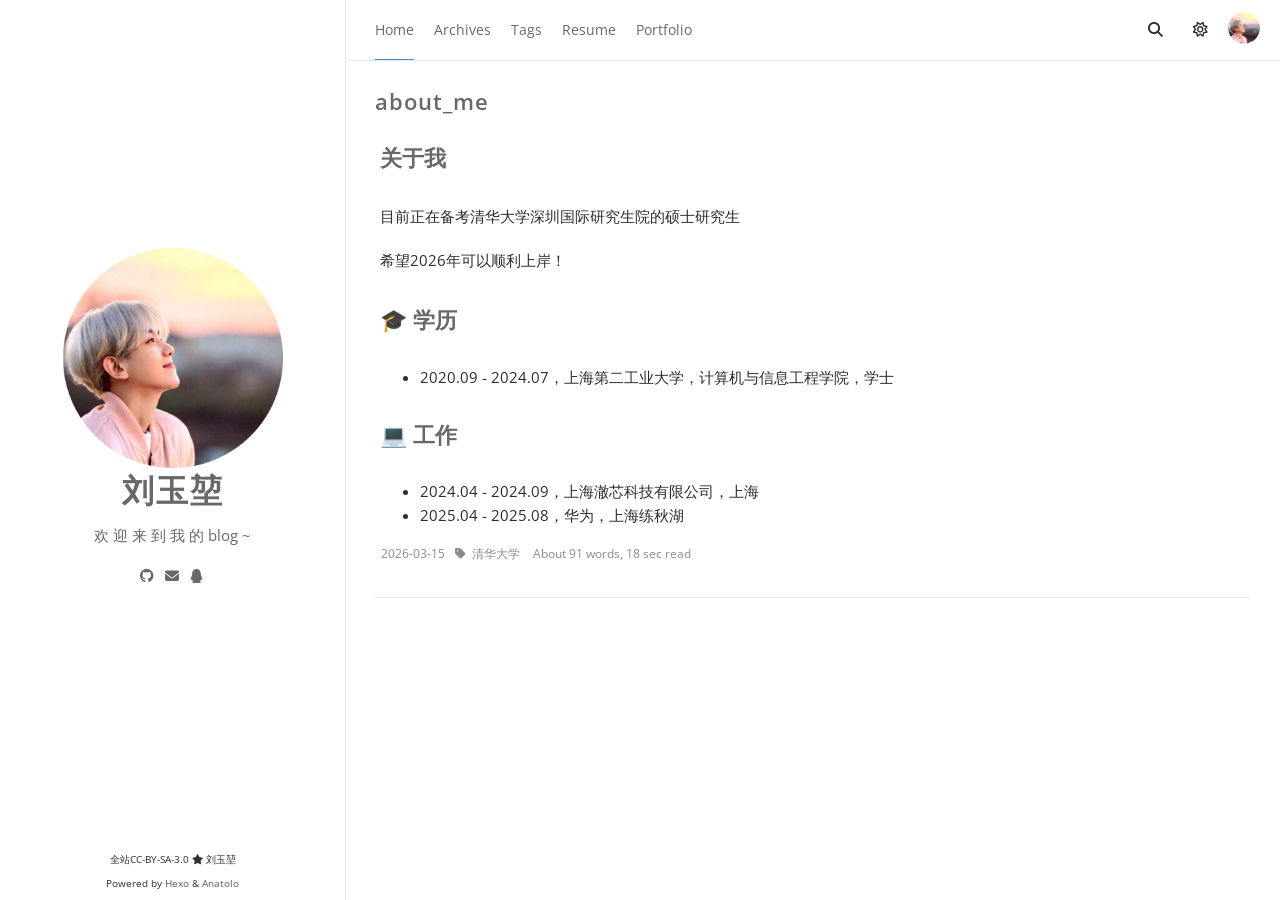
<file: index.html>
<!DOCTYPE html><html lang="zh-CN" theme="default"><head><meta charset="utf-8"><meta name="X-UA-Compatible" content="IE=edge"><meta name="author" content="刘玉堃"><title>刘玉堃</title><meta name="description" content="欢 迎 来 到 我 的 blog ~"><meta name="keywords" content="Blog,博客,Hexo"><meta content="width=device-width, initial-scale=1.0, maximum-scale=1.0, user-scalable=0" name="viewport"><meta content="yes" name="apple-mobile-web-app-capable"><meta content="black" name="apple-mobile-web-app-status-bar-style"><meta content="telephone=no" name="format-detection"><meta id="site_data_static" data-url="/"><meta name="renderer" content="webkit"><link rel="shortcut icon" type="image/x-icon" href="/images/yuu.jpg"><link rel="stylesheet" href="/js_complied/bundle.css"><link rel="stylesheet" href="/css/font-awesome.min.css"><link rel="alternate" type="application/atom+xml" title="ATOM 1.0" href="/atom.xml"><link rel="preconnect" href="https://fonts.googleapis.com"><link rel="preconnect" href="https://fonts.gstatic.com" crossorigin><link href="https://fonts.googleapis.com/css2?family=Open+Sans:ital,wght@0,300..800;1,300..800&amp;display=swap" rel="stylesheet"><script src="/js_complied/bundle.js"></script><script>Anatolo.comment.setConfig({"valine":{"enable":false,"appid":null,"appkey":null,"notify":false,"verify":false,"avatar":"mm","placeholder":"hello, world"},"gitment":{"enable":false,"owner":"Your GitHub ID","repo":"Repo to store comments","client_id":"Your client ID","client_secret":"Your client secret"},"gitalk":{"enable":false,"owner":"Your GitHub ID","repo":"Repo to store comments","client_id":"Your client ID","client_secret":"Your client secret"},"duoshuo":null,"disqus":null,"gentie":null})</script><meta name="generator" content="Hexo 8.1.1"></head><body> <main-outlet><div class="page-top animated"><div class="nav"><li><a class="current" href="/">Home</a></li><li><a href="/archives">Archives</a></li><li><a href="/tags">Tags</a></li><li><a href="/pdf/resume.pdf">Resume</a></li><li><a href="/pdf/portfolio.pdf">Portfolio</a></li></div><div class="information"><div class="nav_right_btn"><li class="btn-toggle-more"><i class="fa fa-ellipsis"></i></li><li class="btn-search"><a class="fa fa-search" onclick="Anatolo.search.openWindow();"></a></li><li class="btn-toggle-theme"><a class="far fa-sun" onclick="Anatolo.darkLightToggle();"></a></li></div><div class="avatar"><img src="/images/yuu.jpg"></div></div></div><div class="sidebar animated"><div class="sidebar-top"><div class="logo-title"><div class="title"><img src="/images/yuu.jpg" style="width:220px;" alt="favicon"><h3 title=""><a href="/">刘玉堃</a></h3><div class="description"><p>欢 迎 来 到 我 的 blog ~</p></div></div><ul class="social-links"><li><a target="_blank" rel="noopener" href="https://github.com/yuu-liuyukun"><i class="fab fa-github"></i></a></li><li><a href="mailto:2635119206@qq.com"><i class="fa fa-envelope"></i></a></li><li><a href="2635119206"><i class="fab fa-qq"></i></a></li></ul></div></div><div class="footer"><div class="p"><span>全站CC-BY-SA-3.0 </span><i class="fa fa-star"></i><span> 刘玉堃</span></div><div class="by_farbox"><span>Powered by</span><a href="https://hexo.io/zh-cn/" target="_blank"> Hexo</a><span> &</span><a href="https://github.com/Lhcfl/hexo-theme-anatolo" target="_blank"> Anatolo</a></div><div class="beian"></div></div></div><div class="main animated fadeInDown"><div class="autopagerize_page_element"><div class="content"><div class="post animated"><div class="post-title"><h3><a href="/2026/03/15/about-me/">about_me</a></h3></div><div class="post-content"><div class="card"><p><h1 id="关于我"><a href="#关于我" class="headerlink" title="关于我"></a>关于我</h1><p>目前正在备考清华大学深圳国际研究生院的硕士研究生</p>
<p>希望2026年可以顺利上岸！</p>
<h1 id="🎓-学历"><a href="#🎓-学历" class="headerlink" title="🎓 学历"></a>🎓 学历</h1><ul>
<li>2020.09 - 2024.07，上海第二工业大学，计算机与信息工程学院，学士</li>
</ul>
<h1 id="💻-工作"><a href="#💻-工作" class="headerlink" title="💻 工作"></a>💻 工作</h1><ul>
<li>2024.04 - 2024.09，上海澈芯科技有限公司，上海</li>
<li>2025.04 - 2025.08，华为，上海练秋湖</li>
</ul>
</p></div></div><div class="post-footer"><div class="meta"><div class="info"><i class="fa fa-sun-o"></i><span class="date">2026-03-15</span><i class="fa fa-tag"></i><a class="tag" href="/tags/清华大学/" title="清华大学">清华大学 </a><span>About 91 words, 18 sec  read</span></div></div></div></div></div></div></div></main-outlet><script>(async function(){ if (Anatolo.search == null) await Anatolo.getMsg("search-init"); Anatolo.search.config = {translation:{posts:"Posts",pages:"Pages",categories:"Categories",tags:"Tags",untitled:"(Untitled)",} }; })()</script><div class="searchbox ins-search modal-cover"><div class="searchbox-container ins-search-container modal-container"><div class="searchbox-input-wrapper"><input class="searchbox-input ins-search-input" type="text" placeholder="Search..."><span class="searchbox-close"><a class="fa fa-times-circle" onclick="Anatolo.search.closeWindow();"></a></span></div><div class="searchbox-result-wrapper ins-section-wrapper"><div class="ins-section-container"><p>Seraching...</p></div></div></div></div><button class="float-button hide" id="scroll-to-top" onclick="window.scrollTo({top: 0, behavior: 'smooth'})" type="button" title="Scroll to top"><i class="fa fa-angle-up"></i></button><div class="modal-cover" id="success-indicator"><div class="modal-container indicator"><i class="fa fa-check"></i></div></div></body></html>
</file>
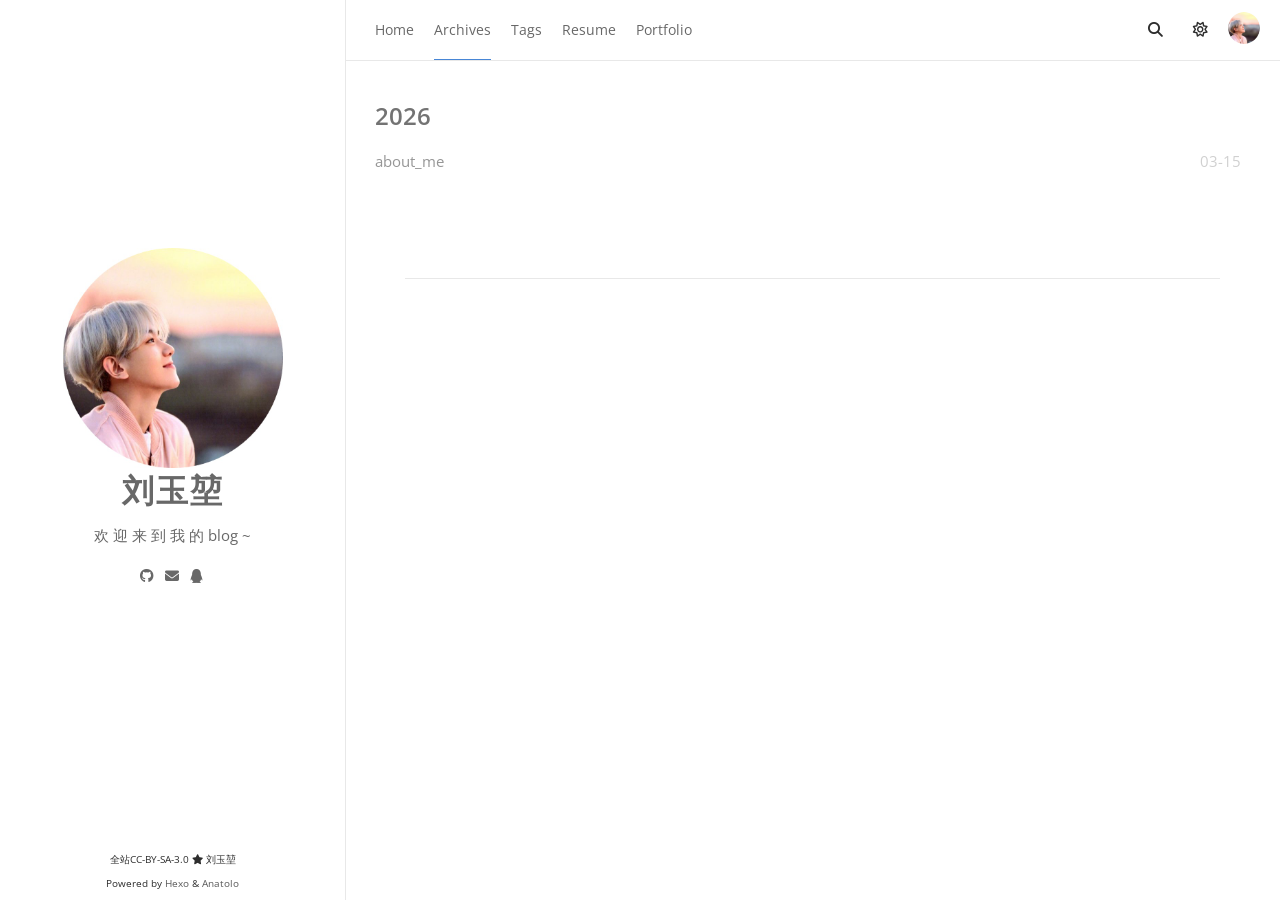
<file: archives/index.html>
<!DOCTYPE html><html lang="zh-CN" theme="default"><head><meta charset="utf-8"><meta name="X-UA-Compatible" content="IE=edge"><meta name="author" content="刘玉堃"><title>Archives · 刘玉堃</title><meta name="description" content="ArchivesPage - 刘玉堃"><meta name="keywords" content="Blog,博客,Hexo"><meta content="width=device-width, initial-scale=1.0, maximum-scale=1.0, user-scalable=0" name="viewport"><meta content="yes" name="apple-mobile-web-app-capable"><meta content="black" name="apple-mobile-web-app-status-bar-style"><meta content="telephone=no" name="format-detection"><meta id="site_data_static" data-url="/"><meta name="renderer" content="webkit"><link rel="shortcut icon" type="image/x-icon" href="/images/yuu.jpg"><link rel="stylesheet" href="/js_complied/bundle.css"><link rel="stylesheet" href="/css/font-awesome.min.css"><link rel="alternate" type="application/atom+xml" title="ATOM 1.0" href="/atom.xml"><link rel="preconnect" href="https://fonts.googleapis.com"><link rel="preconnect" href="https://fonts.gstatic.com" crossorigin><link href="https://fonts.googleapis.com/css2?family=Open+Sans:ital,wght@0,300..800;1,300..800&amp;display=swap" rel="stylesheet"><script src="/js_complied/bundle.js"></script><script>Anatolo.comment.setConfig({"valine":{"enable":false,"appid":null,"appkey":null,"notify":false,"verify":false,"avatar":"mm","placeholder":"hello, world"},"gitment":{"enable":false,"owner":"Your GitHub ID","repo":"Repo to store comments","client_id":"Your client ID","client_secret":"Your client secret"},"gitalk":{"enable":false,"owner":"Your GitHub ID","repo":"Repo to store comments","client_id":"Your client ID","client_secret":"Your client secret"},"duoshuo":null,"disqus":null,"gentie":null})</script><meta name="generator" content="Hexo 8.1.1"></head><body> <main-outlet><div class="page-top animated"><div class="nav"><li><a href="/">Home</a></li><li><a class="current" href="/archives">Archives</a></li><li><a href="/tags">Tags</a></li><li><a href="/pdf/resume.pdf">Resume</a></li><li><a href="/pdf/portfolio.pdf">Portfolio</a></li></div><div class="information"><div class="nav_right_btn"><li class="btn-toggle-more"><i class="fa fa-ellipsis"></i></li><li class="btn-search"><a class="fa fa-search" onclick="Anatolo.search.openWindow();"></a></li><li class="btn-toggle-theme"><a class="far fa-sun" onclick="Anatolo.darkLightToggle();"></a></li></div><div class="avatar"><img src="/images/yuu.jpg"></div></div></div><div class="sidebar animated"><div class="sidebar-top"><div class="logo-title"><div class="title"><img src="/images/yuu.jpg" style="width:220px;" alt="favicon"><h3 title=""><a href="/">刘玉堃</a></h3><div class="description"><p>欢 迎 来 到 我 的 blog ~</p></div></div><ul class="social-links"><li><a target="_blank" rel="noopener" href="https://github.com/yuu-liuyukun"><i class="fab fa-github"></i></a></li><li><a href="mailto:2635119206@qq.com"><i class="fa fa-envelope"></i></a></li><li><a href="2635119206"><i class="fab fa-qq"></i></a></li></ul></div></div><div class="footer"><div class="p"><span>全站CC-BY-SA-3.0 </span><i class="fa fa-star"></i><span> 刘玉堃</span></div><div class="by_farbox"><span>Powered by</span><a href="https://hexo.io/zh-cn/" target="_blank"> Hexo</a><span> &</span><a href="https://github.com/Lhcfl/hexo-theme-anatolo" target="_blank"> Anatolo</a></div><div class="beian"></div></div></div><div class="main animated fadeInDown"><div class="autopagerize_page_element"><div class="content"><div class="archive"><ul class="list-with-title"><div class="archive"><div class="listing-title">2026</div><ul class="listing"><div class="listing-item"><div class="listing-post"><a href="/2026/03/15/about-me/" title="about_me">about_me</a><div class="post-time"><span class="date">03-15</span></div></div></div></div><div class="pagination"><ul class="clearfix"></ul></div></ul></div></div></div></div></main-outlet><script>(async function(){ if (Anatolo.search == null) await Anatolo.getMsg("search-init"); Anatolo.search.config = {translation:{posts:"Posts",pages:"Pages",categories:"Categories",tags:"Tags",untitled:"(Untitled)",} }; })()</script><div class="searchbox ins-search modal-cover"><div class="searchbox-container ins-search-container modal-container"><div class="searchbox-input-wrapper"><input class="searchbox-input ins-search-input" type="text" placeholder="Search..."><span class="searchbox-close"><a class="fa fa-times-circle" onclick="Anatolo.search.closeWindow();"></a></span></div><div class="searchbox-result-wrapper ins-section-wrapper"><div class="ins-section-container"><p>Seraching...</p></div></div></div></div><button class="float-button hide" id="scroll-to-top" onclick="window.scrollTo({top: 0, behavior: 'smooth'})" type="button" title="Scroll to top"><i class="fa fa-angle-up"></i></button><div class="modal-cover" id="success-indicator"><div class="modal-container indicator"><i class="fa fa-check"></i></div></div></body></html>
</file>
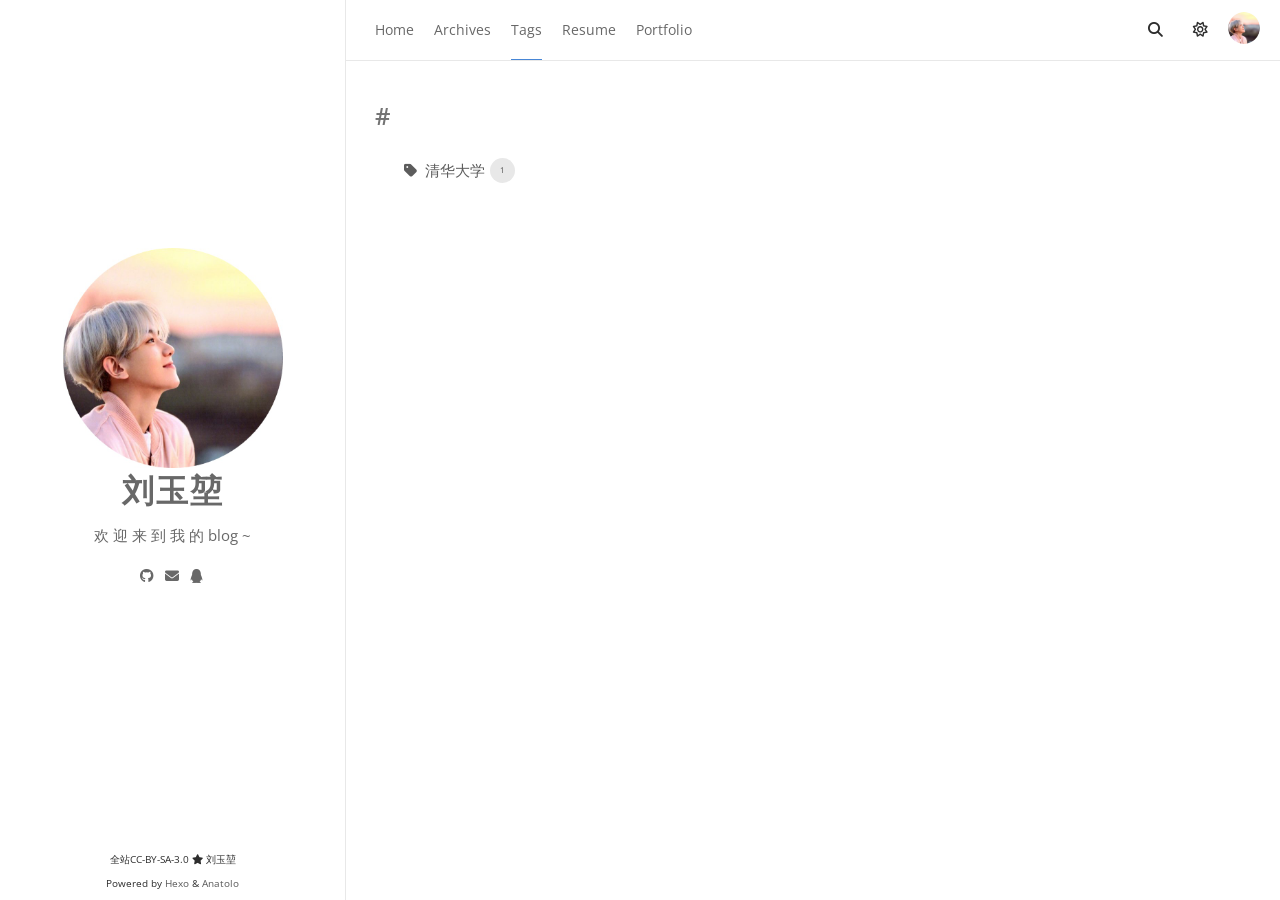
<file: tags/index.html>
<!DOCTYPE html><html lang="zh-CN" theme="default"><head><meta charset="utf-8"><meta name="X-UA-Compatible" content="IE=edge"><meta name="author" content="刘玉堃"><title>Tags · 刘玉堃</title><meta name="description" content=""><meta name="keywords" content="Blog,博客,Hexo"><meta content="width=device-width, initial-scale=1.0, maximum-scale=1.0, user-scalable=0" name="viewport"><meta content="yes" name="apple-mobile-web-app-capable"><meta content="black" name="apple-mobile-web-app-status-bar-style"><meta content="telephone=no" name="format-detection"><meta id="site_data_static" data-url="/"><meta name="renderer" content="webkit"><link rel="shortcut icon" type="image/x-icon" href="/images/yuu.jpg"><link rel="stylesheet" href="/js_complied/bundle.css"><link rel="stylesheet" href="/css/font-awesome.min.css"><link rel="alternate" type="application/atom+xml" title="ATOM 1.0" href="/atom.xml"><link rel="preconnect" href="https://fonts.googleapis.com"><link rel="preconnect" href="https://fonts.gstatic.com" crossorigin><link href="https://fonts.googleapis.com/css2?family=Open+Sans:ital,wght@0,300..800;1,300..800&amp;display=swap" rel="stylesheet"><script src="/js_complied/bundle.js"></script><script>Anatolo.comment.setConfig({"valine":{"enable":false,"appid":null,"appkey":null,"notify":false,"verify":false,"avatar":"mm","placeholder":"hello, world"},"gitment":{"enable":false,"owner":"Your GitHub ID","repo":"Repo to store comments","client_id":"Your client ID","client_secret":"Your client secret"},"gitalk":{"enable":false,"owner":"Your GitHub ID","repo":"Repo to store comments","client_id":"Your client ID","client_secret":"Your client secret"},"duoshuo":null,"disqus":null,"gentie":null})</script><meta name="generator" content="Hexo 8.1.1"></head><body> <main-outlet><div class="page-top animated"><div class="nav"><li><a href="/">Home</a></li><li><a href="/archives">Archives</a></li><li><a class="current" href="/tags">Tags</a></li><li><a href="/pdf/resume.pdf">Resume</a></li><li><a href="/pdf/portfolio.pdf">Portfolio</a></li></div><div class="information"><div class="nav_right_btn"><li class="btn-toggle-more"><i class="fa fa-ellipsis"></i></li><li class="btn-search"><a class="fa fa-search" onclick="Anatolo.search.openWindow();"></a></li><li class="btn-toggle-theme"><a class="far fa-sun" onclick="Anatolo.darkLightToggle();"></a></li></div><div class="avatar"><img src="/images/yuu.jpg"></div></div></div><div class="sidebar animated"><div class="sidebar-top"><div class="logo-title"><div class="title"><img src="/images/yuu.jpg" style="width:220px;" alt="favicon"><h3 title=""><a href="/">刘玉堃</a></h3><div class="description"><p>欢 迎 来 到 我 的 blog ~</p></div></div><ul class="social-links"><li><a target="_blank" rel="noopener" href="https://github.com/yuu-liuyukun"><i class="fab fa-github"></i></a></li><li><a href="mailto:2635119206@qq.com"><i class="fa fa-envelope"></i></a></li><li><a href="2635119206"><i class="fab fa-qq"></i></a></li></ul></div></div><div class="footer"><div class="p"><span>全站CC-BY-SA-3.0 </span><i class="fa fa-star"></i><span> 刘玉堃</span></div><div class="by_farbox"><span>Powered by</span><a href="https://hexo.io/zh-cn/" target="_blank"> Hexo</a><span> &</span><a href="https://github.com/Lhcfl/hexo-theme-anatolo" target="_blank"> Anatolo</a></div><div class="beian"></div></div></div><div class="main animated fadeInDown"><div class="autopagerize_page_element"><div class="content"><div class="archive"><ul class="list-with-title"><div class="tag-list"><div class="listing-title">#</div><div class="tag-group"><a class="tag_btn" href="/tags/%E6%B8%85%E5%8D%8E%E5%A4%A7%E5%AD%A6/" rel="tag"><i class="fa fa-tag"></i> 清华大学<span class="tag_count">1</span></a></div></div></ul></div></div></div></div></main-outlet><script>(async function(){ if (Anatolo.search == null) await Anatolo.getMsg("search-init"); Anatolo.search.config = {translation:{posts:"Posts",pages:"Pages",categories:"Categories",tags:"Tags",untitled:"(Untitled)",} }; })()</script><div class="searchbox ins-search modal-cover"><div class="searchbox-container ins-search-container modal-container"><div class="searchbox-input-wrapper"><input class="searchbox-input ins-search-input" type="text" placeholder="Search..."><span class="searchbox-close"><a class="fa fa-times-circle" onclick="Anatolo.search.closeWindow();"></a></span></div><div class="searchbox-result-wrapper ins-section-wrapper"><div class="ins-section-container"><p>Seraching...</p></div></div></div></div><button class="float-button hide" id="scroll-to-top" onclick="window.scrollTo({top: 0, behavior: 'smooth'})" type="button" title="Scroll to top"><i class="fa fa-angle-up"></i></button><div class="modal-cover" id="success-indicator"><div class="modal-container indicator"><i class="fa fa-check"></i></div></div></body></html>
</file>
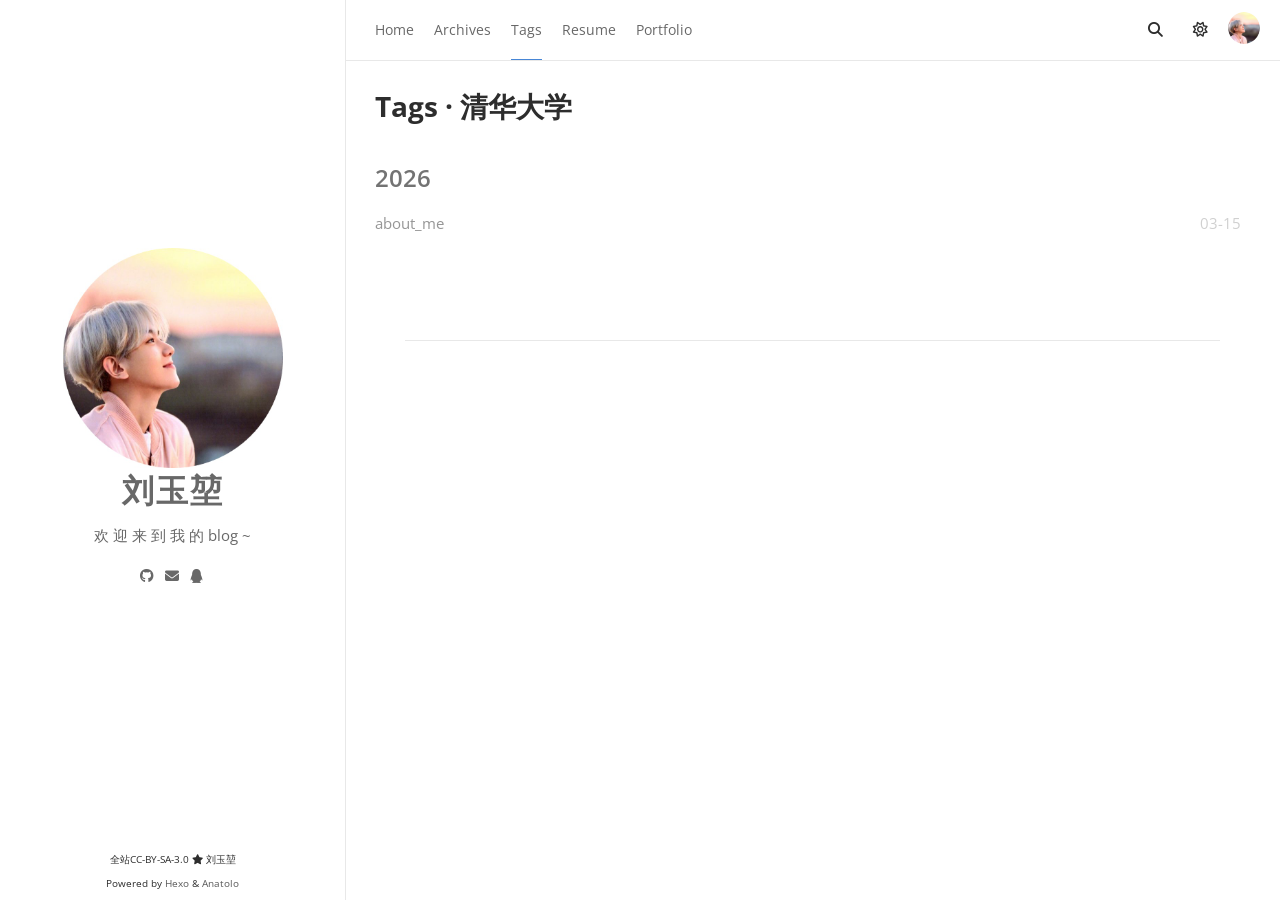
<file: tags/清华大学/index.html>
<!DOCTYPE html><html lang="zh-CN" theme="default"><head><meta charset="utf-8"><meta name="X-UA-Compatible" content="IE=edge"><meta name="author" content="刘玉堃"><title>Tags · 清华大学 · 刘玉堃</title><meta name="description" content="Tags · 清华大学 - 刘玉堃"><meta name="keywords" content="Blog,博客,Hexo"><meta content="width=device-width, initial-scale=1.0, maximum-scale=1.0, user-scalable=0" name="viewport"><meta content="yes" name="apple-mobile-web-app-capable"><meta content="black" name="apple-mobile-web-app-status-bar-style"><meta content="telephone=no" name="format-detection"><meta id="site_data_static" data-url="/"><meta name="renderer" content="webkit"><link rel="shortcut icon" type="image/x-icon" href="/images/yuu.jpg"><link rel="stylesheet" href="/js_complied/bundle.css"><link rel="stylesheet" href="/css/font-awesome.min.css"><link rel="alternate" type="application/atom+xml" title="ATOM 1.0" href="/atom.xml"><link rel="preconnect" href="https://fonts.googleapis.com"><link rel="preconnect" href="https://fonts.gstatic.com" crossorigin><link href="https://fonts.googleapis.com/css2?family=Open+Sans:ital,wght@0,300..800;1,300..800&amp;display=swap" rel="stylesheet"><script src="/js_complied/bundle.js"></script><script>Anatolo.comment.setConfig({"valine":{"enable":false,"appid":null,"appkey":null,"notify":false,"verify":false,"avatar":"mm","placeholder":"hello, world"},"gitment":{"enable":false,"owner":"Your GitHub ID","repo":"Repo to store comments","client_id":"Your client ID","client_secret":"Your client secret"},"gitalk":{"enable":false,"owner":"Your GitHub ID","repo":"Repo to store comments","client_id":"Your client ID","client_secret":"Your client secret"},"duoshuo":null,"disqus":null,"gentie":null})</script><meta name="generator" content="Hexo 8.1.1"></head><body> <main-outlet><div class="page-top animated"><div class="nav"><li><a href="/">Home</a></li><li><a href="/archives">Archives</a></li><li><a class="current" href="/tags">Tags</a></li><li><a href="/pdf/resume.pdf">Resume</a></li><li><a href="/pdf/portfolio.pdf">Portfolio</a></li></div><div class="information"><div class="nav_right_btn"><li class="btn-toggle-more"><i class="fa fa-ellipsis"></i></li><li class="btn-search"><a class="fa fa-search" onclick="Anatolo.search.openWindow();"></a></li><li class="btn-toggle-theme"><a class="far fa-sun" onclick="Anatolo.darkLightToggle();"></a></li></div><div class="avatar"><img src="/images/yuu.jpg"></div></div></div><div class="sidebar animated"><div class="sidebar-top"><div class="logo-title"><div class="title"><img src="/images/yuu.jpg" style="width:220px;" alt="favicon"><h3 title=""><a href="/">刘玉堃</a></h3><div class="description"><p>欢 迎 来 到 我 的 blog ~</p></div></div><ul class="social-links"><li><a target="_blank" rel="noopener" href="https://github.com/yuu-liuyukun"><i class="fab fa-github"></i></a></li><li><a href="mailto:2635119206@qq.com"><i class="fa fa-envelope"></i></a></li><li><a href="2635119206"><i class="fab fa-qq"></i></a></li></ul></div></div><div class="footer"><div class="p"><span>全站CC-BY-SA-3.0 </span><i class="fa fa-star"></i><span> 刘玉堃</span></div><div class="by_farbox"><span>Powered by</span><a href="https://hexo.io/zh-cn/" target="_blank"> Hexo</a><span> &</span><a href="https://github.com/Lhcfl/hexo-theme-anatolo" target="_blank"> Anatolo</a></div><div class="beian"></div></div></div><div class="main animated fadeInDown"><div class="autopagerize_page_element"><div class="content"><div class="archive"><ul class="list-with-title"><li><h3>Tags · 清华大学</h3></li><div class="archive"><div class="listing-title">2026</div><ul class="listing"><div class="listing-item"><div class="listing-post"><a href="/2026/03/15/about-me/" title="about_me">about_me</a><div class="post-time"><span class="date">03-15</span></div></div></div></div><div class="pagination"><ul class="clearfix"></ul></div></ul></div></div></div></div></main-outlet><script>(async function(){ if (Anatolo.search == null) await Anatolo.getMsg("search-init"); Anatolo.search.config = {translation:{posts:"Posts",pages:"Pages",categories:"Categories",tags:"Tags",untitled:"(Untitled)",} }; })()</script><div class="searchbox ins-search modal-cover"><div class="searchbox-container ins-search-container modal-container"><div class="searchbox-input-wrapper"><input class="searchbox-input ins-search-input" type="text" placeholder="Search..."><span class="searchbox-close"><a class="fa fa-times-circle" onclick="Anatolo.search.closeWindow();"></a></span></div><div class="searchbox-result-wrapper ins-section-wrapper"><div class="ins-section-container"><p>Seraching...</p></div></div></div></div><button class="float-button hide" id="scroll-to-top" onclick="window.scrollTo({top: 0, behavior: 'smooth'})" type="button" title="Scroll to top"><i class="fa fa-angle-up"></i></button><div class="modal-cover" id="success-indicator"><div class="modal-container indicator"><i class="fa fa-check"></i></div></div></body></html>
</file>
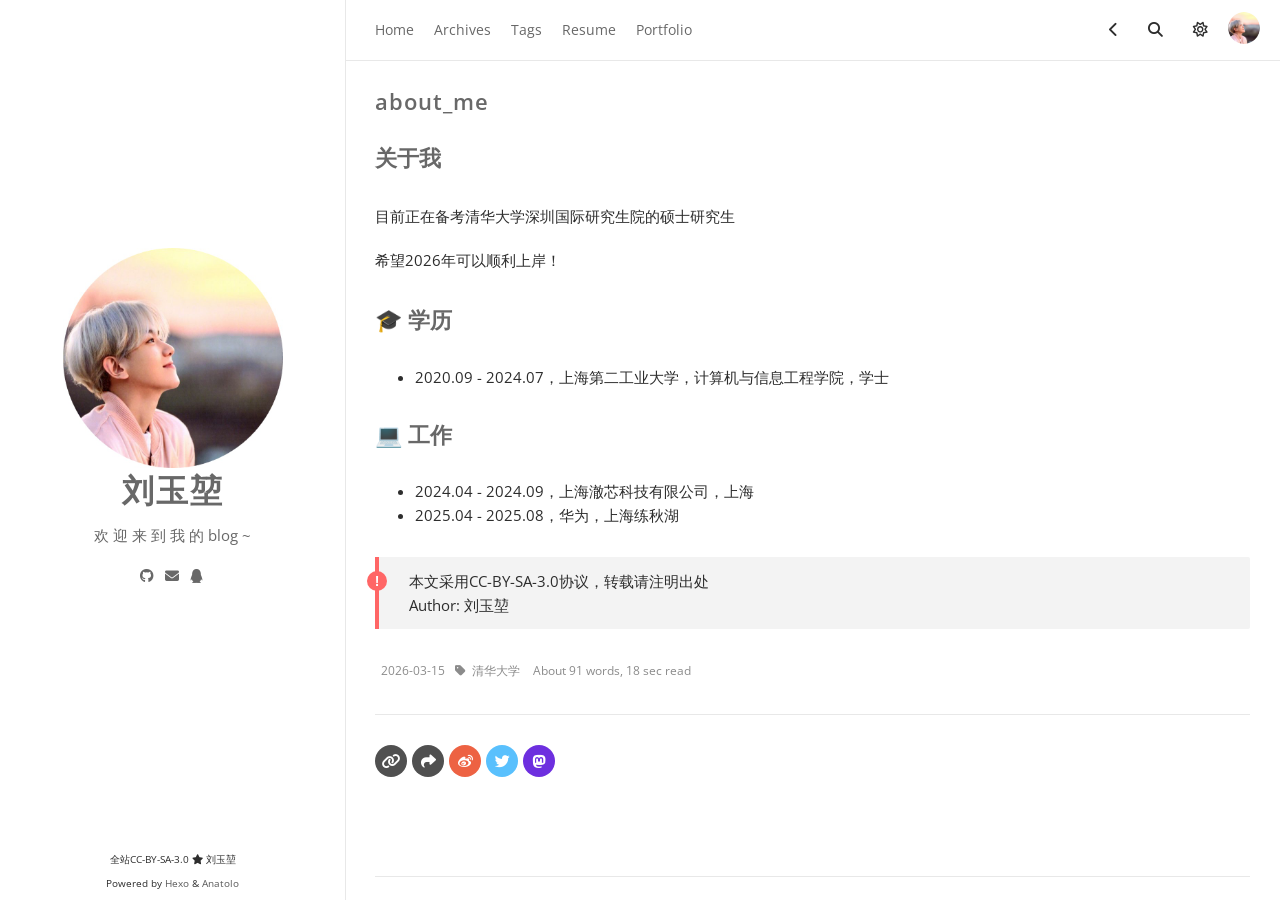
<file: 2026/03/15/about-me/index.html>
<!DOCTYPE html><html lang="zh-CN" theme="default"><head><meta charset="utf-8"><meta name="X-UA-Compatible" content="IE=edge"><meta name="author" content="刘玉堃"><title>about_me · 刘玉堃</title><meta name="description" content="关于我目前正在备考清华大学深圳国际研究生院的硕士研究生
希望2026年可以顺利上岸！
🎓 学历
2020.09 - 2024.07，上海第二工业大学，计算机与信息工程学院，学士

💻 工作
2024.04 - 2024.09，上海澈芯科技有限公司，上海
2025.04 - 2025.08，华为，"><meta name="keywords" content="Blog,博客,Hexo"><meta content="width=device-width, initial-scale=1.0, maximum-scale=1.0, user-scalable=0" name="viewport"><meta content="yes" name="apple-mobile-web-app-capable"><meta content="black" name="apple-mobile-web-app-status-bar-style"><meta content="telephone=no" name="format-detection"><meta id="site_data_static" data-url="/"><meta name="renderer" content="webkit"><link rel="shortcut icon" type="image/x-icon" href="/images/yuu.jpg"><link rel="stylesheet" href="/js_complied/bundle.css"><link rel="stylesheet" href="/css/font-awesome.min.css"><link rel="alternate" type="application/atom+xml" title="ATOM 1.0" href="/atom.xml"><link rel="preconnect" href="https://fonts.googleapis.com"><link rel="preconnect" href="https://fonts.gstatic.com" crossorigin><link href="https://fonts.googleapis.com/css2?family=Open+Sans:ital,wght@0,300..800;1,300..800&amp;display=swap" rel="stylesheet"><script src="/js_complied/bundle.js"></script><script>Anatolo.comment.setConfig({"valine":{"enable":false,"appid":null,"appkey":null,"notify":false,"verify":false,"avatar":"mm","placeholder":"hello, world"},"gitment":{"enable":false,"owner":"Your GitHub ID","repo":"Repo to store comments","client_id":"Your client ID","client_secret":"Your client secret"},"gitalk":{"enable":false,"owner":"Your GitHub ID","repo":"Repo to store comments","client_id":"Your client ID","client_secret":"Your client secret"},"duoshuo":null,"disqus":null,"gentie":null})</script><meta name="generator" content="Hexo 8.1.1"></head><body> <main-outlet><div class="page-top animated"><div class="nav"><li><a href="/">Home</a></li><li><a href="/archives">Archives</a></li><li><a href="/tags">Tags</a></li><li><a href="/pdf/resume.pdf">Resume</a></li><li><a href="/pdf/portfolio.pdf">Portfolio</a></li></div><div class="information"><div class="nav_right_btn"><li class="btn-toggle-more"><i class="fa fa-ellipsis"></i></li><li class="btn-go-back"><a class="fa fa-chevron-left" onclick="window.history.go(-1)"> </a></li><li class="btn-search"><a class="fa fa-search" onclick="Anatolo.search.openWindow();"></a></li><li class="btn-toggle-theme"><a class="far fa-sun" onclick="Anatolo.darkLightToggle();"></a></li></div><div class="avatar"><img src="/images/yuu.jpg"></div></div></div><div class="sidebar animated"><div class="sidebar-top"><div class="logo-title"><div class="title"><img src="/images/yuu.jpg" style="width:220px;" alt="favicon"><h3 title=""><a href="/">刘玉堃</a></h3><div class="description"><p>欢 迎 来 到 我 的 blog ~</p></div></div><ul class="social-links"><li><a target="_blank" rel="noopener" href="https://github.com/yuu-liuyukun"><i class="fab fa-github"></i></a></li><li><a href="mailto:2635119206@qq.com"><i class="fa fa-envelope"></i></a></li><li><a href="2635119206"><i class="fab fa-qq"></i></a></li></ul></div></div><div class="footer"><div class="p"><span>全站CC-BY-SA-3.0 </span><i class="fa fa-star"></i><span> 刘玉堃</span></div><div class="by_farbox"><span>Powered by</span><a href="https://hexo.io/zh-cn/" target="_blank"> Hexo</a><span> &</span><a href="https://github.com/Lhcfl/hexo-theme-anatolo" target="_blank"> Anatolo</a></div><div class="beian"></div></div></div><div class="main animated fadeInDown"><div class="autopagerize_page_element"><div class="content"><div class="post-page"><div class="post animated"><div class="post-title"><h3><a>about_me</a></h3></div><div class="post-content"><p><h1 id="关于我"><a href="#关于我" class="headerlink" title="关于我"></a>关于我</h1><p>目前正在备考清华大学深圳国际研究生院的硕士研究生</p>
<p>希望2026年可以顺利上岸！</p>
<h1 id="🎓-学历"><a href="#🎓-学历" class="headerlink" title="🎓 学历"></a>🎓 学历</h1><ul>
<li>2020.09 - 2024.07，上海第二工业大学，计算机与信息工程学院，学士</li>
</ul>
<h1 id="💻-工作"><a href="#💻-工作" class="headerlink" title="💻 工作"></a>💻 工作</h1><ul>
<li>2024.04 - 2024.09，上海澈芯科技有限公司，上海</li>
<li>2025.04 - 2025.08，华为，上海练秋湖</li>
</ul>
</p></div><div class="post-footer"><div class="tip">本文采用CC-BY-SA-3.0协议，转载请注明出处<br>Author: 刘玉堃</div><div class="meta"><div class="info"><i class="fa fa-sun-o"></i><span class="date">2026-03-15</span><i class="fa fa-tag"></i><a class="tag" href="/tags/清华大学/" title="清华大学">清华大学 </a><span>About 91 words, 18 sec  read</span></div></div></div></div><div class="share"><div class="share-btn linkonly"><a class="fa fa-link" onclick="Utils.copyToClipboard(window.location.href)" ref="sidebar"></a></div><div class="share-btn evernote"><a class="fa fa-share" onclick="Anatolo.share.native()" ref="sidebar"></a></div><div class="share-btn weibo"><a class="fab fa-weibo" href="javascript:void((function(s,d,e){try{}catch(e){}var f='http://service.weibo.com/share/share.php?',u=d.location.href,p=['url=',e(u),'&amp;title=',e(d.title),'&amp;appkey=2924220432'].join('');function a(){if(!window.open([f,p].join(''),'mb',['toolbar=0,status=0,resizable=1,width=620,height=450,left=',(s.width-620)/2,',top=',(s.height-450)/2].join('')))u.href=[f,p].join('');};if(/Firefox/.test(navigator.userAgent)){setTimeout(a,0)}else{a()}})(screen,document,encodeURIComponent));"></a></div><div class="share-btn twitter"><a class="fab fa-twitter" target="_blank" rel="noopener" href="http://twitter.com/intent/tweet?text=I%20have%20found%20a%20great%20blog.%0A%0A%E5%88%98%E7%8E%89%E5%A0%83%20%C2%B7%20about_me%0Ahttp://example.com/2026/03/15/about-me/%0A"></a></div><div class="share-btn mastodon"><a class="fab fa-mastodon" target="_blank" rel="noopener" href="https://mastodonshare.com/?text=I%20have%20found%20a%20great%20blog.%0A%0A%E5%88%98%E7%8E%89%E5%A0%83%20%C2%B7%20about_me%0Ahttp://example.com/2026/03/15/about-me/%0A"></a></div></div><div class="pagination"><ul class="clearfix"></ul></div><script>Anatolo.comment.setConfig({"valine":{"enable":false,"appid":null,"appkey":null,"notify":false,"verify":false,"avatar":"mm","placeholder":"hello, world"},"gitment":{"enable":false,"owner":"Your GitHub ID","repo":"Repo to store comments","client_id":"Your client ID","client_secret":"Your client secret"},"gitalk":{"enable":false,"owner":"Your GitHub ID","repo":"Repo to store comments","client_id":"Your client ID","client_secret":"Your client secret"},"duoshuo":null,"disqus":null,"gentie":null})</script></div></div></div></div></main-outlet><script>(async function(){ if (Anatolo.search == null) await Anatolo.getMsg("search-init"); Anatolo.search.config = {translation:{posts:"Posts",pages:"Pages",categories:"Categories",tags:"Tags",untitled:"(Untitled)",} }; })()</script><div class="searchbox ins-search modal-cover"><div class="searchbox-container ins-search-container modal-container"><div class="searchbox-input-wrapper"><input class="searchbox-input ins-search-input" type="text" placeholder="Search..."><span class="searchbox-close"><a class="fa fa-times-circle" onclick="Anatolo.search.closeWindow();"></a></span></div><div class="searchbox-result-wrapper ins-section-wrapper"><div class="ins-section-container"><p>Seraching...</p></div></div></div></div><button class="float-button hide" id="scroll-to-top" onclick="window.scrollTo({top: 0, behavior: 'smooth'})" type="button" title="Scroll to top"><i class="fa fa-angle-up"></i></button><div class="modal-cover" id="success-indicator"><div class="modal-container indicator"><i class="fa fa-check"></i></div></div></body></html>
</file>
<file: js_complied/bundle.css>
html[theme=default] {
  --primary-rgb: 22, 22, 22;
  --primary: rgb(22, 22, 22);
  --primary-50: #f3f3f3;
  --primary-100: #e8e8e8;
  --primary-150: gainsboro;
  --primary-200: #d0d0d0;
  --primary-250: #c5c5c5;
  --primary-300: #b9b9b9;
  --primary-350: #adadad;
  --primary-400: #a2a2a2;
  --primary-450: #969696;
  --primary-500: #8b8b8b;
  --primary-550: #7f7f7f;
  --primary-600: #737373;
  --primary-650: #686868;
  --primary-700: #5c5c5c;
  --primary-750: #505050;
  --primary-800: #454545;
  --primary-850: #393939;
  --primary-900: #2d2d2d;
  --primary-950: #222222;
  --primary-high: #2d2d2d;
  --primary-midium: #5c5c5c;
  --primary-low-mid: #8b8b8b;
  --primary-low: #d0d0d0;
  --primary-very-low: white;
  --secondary-rgb: 255, 255, 255;
  --secondary: rgb(255, 255, 255);
  --secondary-50: #222222;
  --secondary-100: #2d2d2d;
  --secondary-150: #393939;
  --secondary-200: #454545;
  --secondary-250: #505050;
  --secondary-300: #5c5c5c;
  --secondary-350: #686868;
  --secondary-400: #737373;
  --secondary-450: #7f7f7f;
  --secondary-500: #8b8b8b;
  --secondary-550: #969696;
  --secondary-600: #a2a2a2;
  --secondary-650: #adadad;
  --secondary-700: #b9b9b9;
  --secondary-750: #c5c5c5;
  --secondary-800: #d0d0d0;
  --secondary-850: gainsboro;
  --secondary-900: #e8e8e8;
  --secondary-950: #f3f3f3;
  --secondary-high: #e8e8e8;
  --secondary-midium: #b9b9b9;
  --secondary-low-mid: #8b8b8b;
  --secondary-low: #454545;
  --secondary-very-low: #161616;
  --tertiary-rgb: 71, 134, 214;
  --tertiary: rgb(71, 134, 214);
  --tertiary-50: #f6f9fd;
  --tertiary-100: #edf3fb;
  --tertiary-150: #e3edf9;
  --tertiary-200: #dae7f7;
  --tertiary-250: #d1e1f5;
  --tertiary-300: #c8dbf3;
  --tertiary-350: #bfd5f1;
  --tertiary-400: #b5cfef;
  --tertiary-450: #acc9ed;
  --tertiary-500: #a3c3eb;
  --tertiary-550: #9abce8;
  --tertiary-600: #91b6e6;
  --tertiary-650: #87b0e4;
  --tertiary-700: #7eaae2;
  --tertiary-750: #75a4e0;
  --tertiary-800: #6c9ede;
  --tertiary-850: #6398dc;
  --tertiary-900: #5992da;
  --tertiary-950: #508cd8;
  --tertiary-high: #5992da;
  --tertiary-midium: #7eaae2;
  --tertiary-low-mid: #a3c3eb;
  --tertiary-low: #dae7f7;
  --tertiary-very-low: white;
}

@media (prefers-color-scheme: dark) {
  html[theme=default] {
    --primary-rgb: 255, 255, 255;
    --primary: rgb(255, 255, 255);
    --primary-50: #333333;
    --primary-100: #3e3e3e;
    --primary-150: #484848;
    --primary-200: #535353;
    --primary-250: #5e5e5e;
    --primary-300: dimgray;
    --primary-350: #737373;
    --primary-400: #7e7e7e;
    --primary-450: #898989;
    --primary-500: #949494;
    --primary-550: #9e9e9e;
    --primary-600: darkgray;
    --primary-650: #b4b4b4;
    --primary-700: #bfbfbf;
    --primary-750: #c9c9c9;
    --primary-800: #d4d4d4;
    --primary-850: #dfdfdf;
    --primary-900: #eaeaea;
    --primary-950: #f4f4f4;
    --primary-high: #eaeaea;
    --primary-midium: #bfbfbf;
    --primary-low-mid: #949494;
    --primary-low: #535353;
    --primary-very-low: #282828;
    --secondary-rgb: 40, 40, 40;
    --secondary: rgb(40, 40, 40);
    --secondary-50: #f4f4f4;
    --secondary-100: #eaeaea;
    --secondary-150: #dfdfdf;
    --secondary-200: #d4d4d4;
    --secondary-250: #c9c9c9;
    --secondary-300: #bfbfbf;
    --secondary-350: #b4b4b4;
    --secondary-400: darkgray;
    --secondary-450: #9e9e9e;
    --secondary-500: #949494;
    --secondary-550: #898989;
    --secondary-600: #7e7e7e;
    --secondary-650: #737373;
    --secondary-700: dimgray;
    --secondary-750: #5e5e5e;
    --secondary-800: #535353;
    --secondary-850: #484848;
    --secondary-900: #3e3e3e;
    --secondary-950: #333333;
    --secondary-high: #3e3e3e;
    --secondary-midium: dimgray;
    --secondary-low-mid: #949494;
    --secondary-low: #d4d4d4;
    --secondary-very-low: white;
    --tertiary-rgb: 181, 206, 255;
    --tertiary: rgb(181, 206, 255);
    --tertiary-50: #2f3033;
    --tertiary-100: #36393e;
    --tertiary-150: #3d4148;
    --tertiary-200: #444953;
    --tertiary-250: #4b525e;
    --tertiary-300: #525a69;
    --tertiary-350: #596273;
    --tertiary-400: #606a7e;
    --tertiary-450: #677389;
    --tertiary-500: #6f7b94;
    --tertiary-550: #76839e;
    --tertiary-600: #7d8ca9;
    --tertiary-650: #8494b4;
    --tertiary-700: #8b9cbf;
    --tertiary-750: #92a5c9;
    --tertiary-800: #99add4;
    --tertiary-850: #a0b5df;
    --tertiary-900: #a7bdea;
    --tertiary-950: #aec6f4;
    --tertiary-high: #a7bdea;
    --tertiary-midium: #8b9cbf;
    --tertiary-low-mid: #6f7b94;
    --tertiary-low: #444953;
    --tertiary-very-low: #282828;
  }
}
html[theme=dark] {
  --primary-rgb: 255, 255, 255;
  --primary: rgb(255, 255, 255);
  --primary-50: #333333;
  --primary-100: #3e3e3e;
  --primary-150: #484848;
  --primary-200: #535353;
  --primary-250: #5e5e5e;
  --primary-300: dimgray;
  --primary-350: #737373;
  --primary-400: #7e7e7e;
  --primary-450: #898989;
  --primary-500: #949494;
  --primary-550: #9e9e9e;
  --primary-600: darkgray;
  --primary-650: #b4b4b4;
  --primary-700: #bfbfbf;
  --primary-750: #c9c9c9;
  --primary-800: #d4d4d4;
  --primary-850: #dfdfdf;
  --primary-900: #eaeaea;
  --primary-950: #f4f4f4;
  --primary-high: #eaeaea;
  --primary-midium: #bfbfbf;
  --primary-low-mid: #949494;
  --primary-low: #535353;
  --primary-very-low: #282828;
  --secondary-rgb: 40, 40, 40;
  --secondary: rgb(40, 40, 40);
  --secondary-50: #f4f4f4;
  --secondary-100: #eaeaea;
  --secondary-150: #dfdfdf;
  --secondary-200: #d4d4d4;
  --secondary-250: #c9c9c9;
  --secondary-300: #bfbfbf;
  --secondary-350: #b4b4b4;
  --secondary-400: darkgray;
  --secondary-450: #9e9e9e;
  --secondary-500: #949494;
  --secondary-550: #898989;
  --secondary-600: #7e7e7e;
  --secondary-650: #737373;
  --secondary-700: dimgray;
  --secondary-750: #5e5e5e;
  --secondary-800: #535353;
  --secondary-850: #484848;
  --secondary-900: #3e3e3e;
  --secondary-950: #333333;
  --secondary-high: #3e3e3e;
  --secondary-midium: dimgray;
  --secondary-low-mid: #949494;
  --secondary-low: #d4d4d4;
  --secondary-very-low: white;
  --tertiary-rgb: 181, 206, 255;
  --tertiary: rgb(181, 206, 255);
  --tertiary-50: #2f3033;
  --tertiary-100: #36393e;
  --tertiary-150: #3d4148;
  --tertiary-200: #444953;
  --tertiary-250: #4b525e;
  --tertiary-300: #525a69;
  --tertiary-350: #596273;
  --tertiary-400: #606a7e;
  --tertiary-450: #677389;
  --tertiary-500: #6f7b94;
  --tertiary-550: #76839e;
  --tertiary-600: #7d8ca9;
  --tertiary-650: #8494b4;
  --tertiary-700: #8b9cbf;
  --tertiary-750: #92a5c9;
  --tertiary-800: #99add4;
  --tertiary-850: #a0b5df;
  --tertiary-900: #a7bdea;
  --tertiary-950: #aec6f4;
  --tertiary-high: #a7bdea;
  --tertiary-midium: #8b9cbf;
  --tertiary-low-mid: #6f7b94;
  --tertiary-low: #444953;
  --tertiary-very-low: #282828;
}

html[theme=light] {
  --primary-rgb: 22, 22, 22;
  --primary: rgb(22, 22, 22);
  --primary-50: #f3f3f3;
  --primary-100: #e8e8e8;
  --primary-150: gainsboro;
  --primary-200: #d0d0d0;
  --primary-250: #c5c5c5;
  --primary-300: #b9b9b9;
  --primary-350: #adadad;
  --primary-400: #a2a2a2;
  --primary-450: #969696;
  --primary-500: #8b8b8b;
  --primary-550: #7f7f7f;
  --primary-600: #737373;
  --primary-650: #686868;
  --primary-700: #5c5c5c;
  --primary-750: #505050;
  --primary-800: #454545;
  --primary-850: #393939;
  --primary-900: #2d2d2d;
  --primary-950: #222222;
  --primary-high: #2d2d2d;
  --primary-midium: #5c5c5c;
  --primary-low-mid: #8b8b8b;
  --primary-low: #d0d0d0;
  --primary-very-low: white;
  --secondary-rgb: 255, 255, 255;
  --secondary: rgb(255, 255, 255);
  --secondary-50: #222222;
  --secondary-100: #2d2d2d;
  --secondary-150: #393939;
  --secondary-200: #454545;
  --secondary-250: #505050;
  --secondary-300: #5c5c5c;
  --secondary-350: #686868;
  --secondary-400: #737373;
  --secondary-450: #7f7f7f;
  --secondary-500: #8b8b8b;
  --secondary-550: #969696;
  --secondary-600: #a2a2a2;
  --secondary-650: #adadad;
  --secondary-700: #b9b9b9;
  --secondary-750: #c5c5c5;
  --secondary-800: #d0d0d0;
  --secondary-850: gainsboro;
  --secondary-900: #e8e8e8;
  --secondary-950: #f3f3f3;
  --secondary-high: #e8e8e8;
  --secondary-midium: #b9b9b9;
  --secondary-low-mid: #8b8b8b;
  --secondary-low: #454545;
  --secondary-very-low: #161616;
  --tertiary-rgb: 71, 134, 214;
  --tertiary: rgb(71, 134, 214);
  --tertiary-50: #f6f9fd;
  --tertiary-100: #edf3fb;
  --tertiary-150: #e3edf9;
  --tertiary-200: #dae7f7;
  --tertiary-250: #d1e1f5;
  --tertiary-300: #c8dbf3;
  --tertiary-350: #bfd5f1;
  --tertiary-400: #b5cfef;
  --tertiary-450: #acc9ed;
  --tertiary-500: #a3c3eb;
  --tertiary-550: #9abce8;
  --tertiary-600: #91b6e6;
  --tertiary-650: #87b0e4;
  --tertiary-700: #7eaae2;
  --tertiary-750: #75a4e0;
  --tertiary-800: #6c9ede;
  --tertiary-850: #6398dc;
  --tertiary-900: #5992da;
  --tertiary-950: #508cd8;
  --tertiary-high: #5992da;
  --tertiary-midium: #7eaae2;
  --tertiary-low-mid: #a3c3eb;
  --tertiary-low: #dae7f7;
  --tertiary-very-low: white;
}@charset "UTF-8";
.content {
  height: auto;
  float: right;
  width: calc(100% - 345px);
  margin-top: 60px;
}

.animated {
  animation-fill-mode: both;
  animation-duration: 0.5s;
}

.animated.hinge {
  animation-duration: 0.5s;
}

@keyframes fadeInDown {
  0% {
    opacity: 0;
    transform: translateY(-20px);
  }
  100% {
    opacity: 1;
    transform: translateY(0);
  }
}
.fadeInDown {
  animation-name: fadeInDown;
}

@keyframes fadeOutDown {
  0% {
    opacity: 1;
    transform: translateY(0);
  }
  100% {
    opacity: 0;
    transform: translateY(20px);
  }
}
.fadeOutDown {
  animation-name: fadeOutDown;
}

@keyframes fadeOut {
  0% {
    opacity: 1;
  }
  100% {
    opacity: 0;
  }
}
.fadeOut {
  animation-name: fadeOut;
}

@keyframes fadeIn {
  0% {
    opacity: 0;
  }
  100% {
    opacity: 1;
  }
}
.fadeIn {
  animation-name: fadeIn;
}

.page-top {
  width: calc(100% - 345px);
  position: fixed;
  right: 0;
  z-index: 3;
  transition: background-color 0.8s, border 0.8s;
  background-color: var(--secondary);
  height: 60px;
  border-bottom: 1px solid var(--primary-100);
  display: flex;
  justify-content: space-between;
}
.page-top .nav {
  list-style: none;
  padding: 18px 0 0 10px;
  font-size: 14px;
  max-width: 360px;
  overflow-x: auto;
  overflow-y: hidden;
}
.page-top .nav li {
  position: relative;
  display: initial;
  margin-left: 20px;
}
.page-top .nav a {
  color: var(--secondary-350);
}
.page-top .nav a:hover {
  color: #4786d6;
}
.page-top .nav a.current {
  color: var(--secondary-350);
  padding-bottom: 20px;
  border-bottom: 2px solid #4786d6;
}
.page-top .information {
  margin-top: 12px;
  margin-right: 20px;
  display: flex;
  flex-shrink: 0;
}
.page-top .information .avatar {
  flex: 1 0 auto;
  margin-left: 20px;
}
.page-top .information .avatar img {
  width: 32px;
  height: 32px;
  border-radius: 300px;
}
.page-top .information .nav_right_btn {
  margin-top: 5px;
  margin-right: 0px;
}
.page-top .information .nav_right_btn li {
  display: initial;
  margin-left: 30px;
}
.page-top .information .nav_right_btn li.btn-toggle-more {
  display: none;
}
@media screen and (max-width: 900px) {
  .page-top {
    width: 100%;
    white-space: nowrap;
    overflow-x: hidden;
    overflow-y: hidden;
  }
}
@media screen and (max-width: 500px) {
  .page-top .information {
    background-color: var(--secondary);
  }
  .page-top .information .nav_right_btn.expanded li {
    display: initial;
  }
  .page-top .information .nav_right_btn.expanded li.btn-toggle-more {
    display: none;
  }
  .page-top .information .nav_right_btn li {
    display: none;
  }
  .page-top .information .nav_right_btn li.btn-toggle-more {
    display: initial;
  }
}

.sidebar {
  width: 345px;
  -webkit-background-size: cover;
  background-size: cover;
  background-color: var(--secondary);
  height: 100%;
  transition: all 0.8s;
  top: 0;
  left: 0;
  position: fixed;
  z-index: 4;
  border-right: 1px solid var(--primary-100);
}
.sidebar .logo-title {
  text-align: center;
  margin-top: -50px;
}
.sidebar .logo-title .description {
  font-size: 14px;
  color: var(--secondary-350);
}
.sidebar .logo-title .logo {
  margin: 0 auto;
}
.sidebar .logo-title .title h3 {
  text-transform: none;
  font-size: 2rem;
  font-weight: bold;
  letter-spacing: 2px;
  line-height: 1;
  margin: 0;
}
.sidebar .logo-title .title a {
  text-decoration: none;
  color: var(--secondary-350);
  font-size: 2rem;
  font-weight: bold;
}
.sidebar .social-links {
  list-style: none;
  padding: 0;
  font-size: 14px;
  text-align: center;
}
.sidebar .social-links i {
  margin-right: 3px;
}
.sidebar .social-links li {
  display: inline;
  padding: 0 4px;
  line-height: 0;
}
.sidebar .social-links a {
  color: var(--secondary-350);
}
.sidebar .social-links a:hover {
  color: #4786d6;
}
@media screen and (max-width: 900px) {
  .sidebar {
    width: 100%;
    height: auto;
    position: relative;
    border-right: none;
    z-index: 1;
    top: auto;
  }
  .sidebar .logo-title {
    padding-top: 120px;
    margin-top: 0;
  }
  .sidebar .logo-title .title img {
    width: 100px;
  }
  .sidebar .logo-title .title h3 {
    font-size: 20px;
  }
}

.sidebar-top {
  margin: auto 0;
  display: flex;
  flex-direction: column;
  justify-content: center;
  height: 100%;
}
.sidebar-top .ltr {
  text-align: center;
}

.card {
  margin-left: 5px;
}

.post {
  transition: background-color 0.8s;
  background-color: var(--secondary);
  margin: 30px;
}
.post .post-title h1 {
  text-transform: none;
  font-size: 30px;
  letter-spacing: 5px;
  line-height: 1;
}
.post .post-title h2 {
  text-transform: none;
  letter-spacing: 1px;
  font-size: 28px;
  line-height: 1;
  font-weight: 600;
  color: var(--secondary-350);
}
.post .post-title h3 {
  text-transform: none;
  letter-spacing: 1px;
  line-height: 1;
  font-weight: 600;
  color: var(--primary-high);
  font-size: 22px;
  margin: 0;
}
.post .post-title a {
  text-decoration: none;
  color: var(--secondary-350);
}
.post .post-title a:hover {
  text-decoration: underline;
}
.post .post-content a {
  text-decoration: none;
  color: var(--tertiary);
}
.post .post-content a:hover {
  color: #2f69b3;
}
.post .post-content h1 {
  color: var(--secondary-350);
  font-size: 22px;
  font-weight: 600;
}
.post .post-content h2 {
  color: var(--secondary-350);
  font-size: 20px;
}
.post .post-content h3 {
  color: var(--secondary-350);
  font-size: 18px;
  font-weight: 600;
}
.post .post-content h4 {
  color: var(--secondary-350);
  font-size: 17px;
}
.post .post-content h5 {
  color: var(--secondary-350);
  font-size: 16px;
  font-weight: 600;
}
.post .post-content h6 {
  color: var(--secondary-350);
  font-size: 15px;
}
.post .post-footer {
  padding: 0 0 30px 0;
  border-bottom: 1px solid var(--primary-100);
  transition: border 0.8s;
}
.post .post-footer .meta {
  max-width: 100%;
  height: 25px;
  color: var(--primary-low-mid);
}
.post .post-footer .meta .info {
  float: left;
  font-size: 12px;
}
.post .post-footer .meta .info .date {
  margin-right: 10px;
}
.post .post-footer .meta a {
  text-decoration: none;
  color: var(--primary-low-mid);
  padding-right: 10px;
}
.post .post-footer .meta a:hover {
  color: #4786d6;
}
.post .post-footer .meta i {
  margin-right: 6px;
}
.post .post-footer .tags {
  padding-bottom: 15px;
  font-size: 13px;
}
.post .post-footer .tags ul {
  list-style-type: none;
  display: inline;
  margin: 0;
  padding: 0;
}
.post .post-footer .tags ul li {
  list-style-type: none;
  margin: 0;
  padding-right: 5px;
  display: inline;
}
.post .post-footer .tags a {
  text-decoration: none;
  color: var(--primary-450);
  font-weight: 400;
}
.post .post-footer .tags a:hover {
  text-decoration: none;
}

.pagination {
  margin: 30px;
  padding: 0px 0 56px 0;
  border-bottom: 1px solid var(--primary-100);
  transition: border 0.8s;
}
.pagination ul {
  list-style: none;
  margin: 0;
  padding: 0;
  height: 13px;
}
.pagination ul li {
  margin: 0 2px 0 2px;
  display: inline;
  line-height: 1;
}
.pagination ul li a {
  text-decoration: none;
}
.pagination .pre {
  float: left;
}
.pagination .next {
  float: right;
}

.like-reblog-buttons {
  float: right;
}

.like-button {
  float: right;
  padding: 0 0 0 10px;
}

.reblog-button {
  float: right;
  padding: 0;
}

#install-btn {
  position: fixed;
  bottom: 0px;
  right: 6px;
}

#disqus_thread {
  margin: 30px;
  border-bottom: 1px solid var(--primary-100);
}

.footer {
  clear: both;
  text-align: center;
  font-size: 10px;
  margin: 0 auto;
  bottom: 0;
  position: absolute;
  width: 100%;
  padding-bottom: 5px;
  background-color: var(--secondary);
  transition: background-color 0.8s;
}
.footer a {
  color: var(--secondary-650);
}
.footer a:hover {
  color: #4786d6;
}

.archive {
  width: 100%;
}

.list-with-title {
  font-size: 15px;
  margin: 30px;
  padding: 0;
  line-height: 25px;
}
.list-with-title li {
  list-style-type: none;
  padding: 0;
}
.list-with-title .listing-title {
  font-size: 24px;
  color: var(--secondary-400);
  font-weight: 600;
  line-height: 2.2em;
}
.list-with-title .listing {
  padding: 0;
}
.list-with-title .listing .listing-post {
  padding-bottom: 5px;
  display: flex;
}
.list-with-title .listing .listing-post .post-time {
  flex: 0 0 50px;
  float: right;
  color: var(--secondary-800);
  transition: color 0.8s;
}
.list-with-title .listing .listing-post a {
  flex: 1 1 100%;
  color: var(--secondary-550);
}
.list-with-title .listing .listing-post a:hover {
  color: #4786d6;
}

/* share */
.share {
  margin: 0px 30px;
  display: inline-flex;
}
.share > .share-btn {
  width: 32px;
  height: 32px;
  border-radius: 300px;
  margin-right: 5px;
  background-color: var(--secondary-250);
  transition: all 0.3s;
}
.share > .share-btn a {
  color: var(--secondary);
  padding: 9px;
}
.share > .share-btn:hover {
  background-color: var(--primary);
}
.share .linkonly a {
  padding: 9px 7px;
}
.share .weibo {
  background-color: #ed6243;
}
.share .weibo a {
  color: #fff;
}
.share .weibo:hover {
  background-color: #9c2409;
}
.share .twitter {
  background-color: #59c0fd;
}
.share .twitter a {
  color: #fff;
}
.share .twitter:hover {
  background-color: #2b81b3;
}
.share .mastodon {
  background-color: #6d2fdf;
}
.share .mastodon a {
  color: #fff;
}
.share .mastodon:hover {
  background-color: #4003b1;
}

/* about */
.about {
  margin: 30px;
}
.about h3 {
  font-size: 22px;
}

/* links */
.links {
  margin: 30px;
}
.links h3 {
  font-size: 22px;
}
.links a {
  cursor: pointer;
}

/* Comment style */
.comment-count {
  color: var(--secondary-400);
}

.tab-community {
  color: var(--secondary-400);
}

.read_more {
  font-size: 14px;
}

.back-button {
  padding-top: 30px;
  max-width: 100px;
  padding-left: 40px;
  float: left;
}

/* 默认评论样式 */
#fb_comments_container {
  margin: 30px;
}

/* button style */
a.btn {
  color: var(--secondary-550);
  font-weight: 400;
}

.btn {
  display: inline-block;
  position: relative;
  outline: 0;
  color: var(--primary-450);
  background: transparent;
  font-size: 14px;
  text-align: center;
  text-decoration: none;
  cursor: pointer;
  border: 1px solid var(--primary-150);
  white-space: nowrap;
  font-weight: 400;
  font-style: normal;
  border-radius: 999em;
  transition: color 0.8s, border 0.8s;
}

.btn:hover {
  display: inline-block;
  position: relative;
  outline: 0px;
  color: var(--primary-650);
  background: transparent;
  font-size: 14px;
  text-align: center;
  text-decoration: none;
  cursor: pointer;
  border: 1px solid var(--secondary-250);
  white-space: nowrap;
  font-weight: 400;
  font-style: normal;
  border-radius: 999em;
}

[role=back] {
  padding: 0.5em 1.25em;
  line-height: 1.666em;
}

[role=home] {
  padding: 0.5em 1.25em;
  line-height: 1.666em;
}

[role=navigation] {
  padding: 0.5em 1.25em;
  line-height: 1.666em;
}

[role=tags] {
  padding: 6px 12px;
}

/* Menu样式 */
.menu {
  float: right;
  padding-top: 30px;
}
.menu .btn-down {
  margin: 0px;
}
.menu .btn-down li {
  list-style: none;
  width: 100px;
}
.menu .btn-down li a {
  display: inline-block;
  position: relative;
  padding: 0.5em 1.25em;
  outline: 0;
  color: var(--primary-450);
  background: transparent;
  font-size: 14px;
  text-align: center;
  text-decoration: none;
  cursor: pointer;
  border: 1px solid var(--primary-150);
  white-space: nowrap;
  font-weight: 400;
  font-style: normal;
  border-radius: 999em;
  margin-top: 5px;
}
.menu .btn-down li a:hover {
  position: relative;
  padding: 0.5em 1.25em;
  outline: 0;
  color: var(--secondary);
  background: #3cbd10;
  font-size: 14px;
  text-align: center;
  text-decoration: none;
  cursor: pointer;
  border: 1px solid var(--primary-150);
  white-space: nowrap;
  font-weight: 400;
  font-style: normal;
  border-radius: 999em;
  margin-top: 5px;
}
.menu .btn-down div {
  position: absolute;
  visibility: hidden;
  width: 100px;
  float: right;
}

.page_404 {
  text-align: center;
  padding-top: 50px;
}

/* Tag style */
.tag_btn {
  align-items: center;
  border-radius: 100px;
  color: var(--secondary-250);
  display: inline-flex;
  justify-content: center;
  padding-left: 0.75em;
  padding-right: 0em;
  white-space: nowrap;
  margin: 10px;
}
.tag_btn i {
  margin: 8px;
}
.tag_btn .tag_count {
  align-items: center;
  border-radius: 100px;
  color: var(--secondary-250);
  display: inline-flex;
  font-size: 0.5rem;
  width: 15px;
  height: 15px;
  justify-content: center;
  line-height: 1.5;
  padding: 5px;
  margin: 5px;
  white-space: nowrap;
  background-color: var(--secondary-900);
  transition: background-color 0.8s;
}

/* TOC style */
.tocmenu {
  align-items: center;
  border-top: 1px solid var(--primary-100);
  text-align: center;
  font-size: 13px;
  margin: 0 auto;
  width: 100%;
  list-style: none;
  position: relative;
}

.toclist-container {
  overflow-y: auto;
  max-height: calc(100vh - 600px);
}
.toclist-container::-webkit-scrollbar-thumb {
  color: #4786d6;
  background-color: #4786d6;
}
.toclist-container::-webkit-scrollbar {
  width: 2px;
  color: #4786d6;
  height: auto;
}

.toclist {
  /* width: max-content; */
  border-top: none;
  padding: 0px 30px;
  display: inline-block;
  text-align: left;
}

.in-page.toc-container {
  display: none;
}

@media screen and (max-width: 900px) {
  .post-title h3 {
    line-height: 1.6;
  }
  .content {
    margin-top: 0px;
    top: auto;
    width: 100%;
    z-index: 2;
    /* position: absolute; */
  }
  .footer {
    display: none;
  }
  .tocmenu {
    border-bottom: 1px solid var(--primary-100);
    position: relative;
    text-align: left;
  }
  .toc-mobile .toc-button {
    position: fixed;
    z-index: 900;
    background: #4786d6;
    color: var(--secondary);
    padding: 8px 15px;
    bottom: 0;
    right: 0;
  }
  .toc-mobile:hover .in-page.toc-container {
    right: 0;
  }
  .toclist-container {
    height: auto;
    max-height: calc(100vh - 110px);
  }
  .in-sidebar.toc-container {
    display: none;
  }
  .in-page.toc-container {
    display: block;
    border-left: 1px solid var(--primary-100);
    position: fixed;
    bottom: 0px;
    right: -300px;
    width: 300px;
    transition: all 0.4s;
    background-color: var(--secondary);
    z-index: 999;
  }
  .in-page.toc-container .toc-toggle summary {
    background: #4786d6;
    transition: color 0.8s;
    color: var(--secondary);
    padding: 5px 10px;
  }
  .in-page.toc-container .toc-toggle[open] summary {
    color: #4786d6;
    transition: background-color 0.8s;
    background: var(--secondary);
    padding: 4px;
    text-align: center;
  }
}
.friend-link-container {
  display: inline-block;
}

.friend-link-box {
  width: 350px;
  margin: 10px;
  padding: 10px;
  border: 1px solid var(--primary-100);
  border-radius: 10px;
  display: grid;
  grid-template: auto/84px auto;
}

.friend-link-meta {
  padding: 10px;
}

.friend-link-title {
  font-weight: 700;
}

.friend-link-avatar {
  width: 64px;
  margin-right: 10px;
}

.friend-link-avatar img {
  width: 64px;
}

.float-button {
  position: fixed;
  width: 50px;
  height: 50px;
  background-color: var(--secondary);
  border: 1px solid var(--primary-300);
  right: 10px;
  border-radius: 100%;
  transition: all 0.3s;
}
.float-button:hover {
  background-color: var(--secondary-950);
}
.float-button:active {
  background-color: var(--secondary-900);
}
.float-button.hide {
  transform: translateX(100px);
}
.float-button i {
  font-size: 200%;
  color: var(--primary-500);
}
.float-button#scroll-to-top {
  bottom: 50px;
}

.modal-cover {
  display: none;
  perspective: 50em;
  top: 0;
  left: 0;
  width: 100%;
  height: 100%;
  z-index: 100;
  background: rgba(0, 0, 0, 0.7);
  transform-origin: 0%;
  perspective-origin: top center;
}

.modal-cover.show {
  display: block;
}

.modal-cover,
.modal-cover .modal-container {
  position: fixed;
  overflow: hidden;
}

.modal-cover .modal-container {
  left: 50%;
  z-index: 101;
}

.indicator {
  top: 50vh;
  transform: translate(-35px, -35px);
  width: 70px;
  height: 70px;
  border-radius: 10px;
  background: var(--secondary);
  display: flex;
  align-items: center;
  justify-content: center;
}
.indicator i {
  font-size: 300%;
  color: var(--primary-800);
}

.tip {
  position: relative;
  margin: 2em 0;
  padding: 12px 24px 12px 30px;
  border-left: 4px solid #f66;
  border-top-right-radius: 2px;
  border-bottom-right-radius: 2px;
  background-color: var(--secondary-950);
}
.tip:before {
  position: absolute;
  top: 14px;
  left: -12px;
  content: "!";
  width: 20px;
  height: 20px;
  border-radius: 100%;
  transition: color 0.8s;
  color: var(--secondary);
  font-size: 14px;
  line-height: 20px;
  font-weight: bold;
  text-align: center;
  background-color: #f66;
  font-family: "Dosis", "Source Sans Pro", "Helvetica Neue", Arial, sans-serif;
}

.toc {
  border: 1px solid #f0f0f0;
  margin-bottom: 20px;
  padding: 10px 30px;
}

.tag_box {
  position: relative;
  width: 80%;
  margin-top: 1%;
  margin-left: 7.2%;
}@charset "UTF-8";
figure.highlight {
  position: relative !important;
  margin: 1em 0 !important;
  border-radius: 2px !important;
  line-height: 1.1em !important;
  background-color: var(--secondary-950) !important;
  overflow-x: auto !important;
  padding-left: 1em;
}
figure.highlight table,
figure.highlight tr,
figure.highlight td {
  width: 100% !important;
  border-collapse: collapse !important;
  padding: 0 !important;
  margin: 0 !important;
}
figure.highlight .gutter {
  width: fit-content !important;
  line-height: 1.5em !important;
  font-size: 15px;
  padding: 0em 1em 0em 0em !important;
  user-select: none;
}
figure.highlight .gutter pre {
  color: rgb(212, 148, 75) !important;
}
body.disable-line-number figure.highlight .gutter {
  display: none;
}
figure.highlight .code pre {
  padding: 1.2em 1em 1.2em 0 !important;
  line-height: 1.5em !important;
  margin: 0 !important;
}
figure.highlight .code:after {
  position: absolute !important;
  top: 0 !important;
  right: 0 !important;
  color: #ccc !important;
  text-align: right !important;
  font-size: 0.75em !important;
  padding: 5px 10px 0 !important;
  line-height: 15px !important;
  height: 15px !important;
  font-weight: 600 !important;
}
figure.highlight.sap-abap .code:after, figure.highlight.abap .code:after {
  content: "ABAP";
}
figure.highlight.abnf .code:after {
  content: "ABNF";
}
figure.highlight.accesslog .code:after {
  content: "Access logs";
}
figure.highlight.ada .code:after {
  content: "Ada";
}
figure.highlight.apex .code:after {
  content: "Apex";
}
figure.highlight.arduino .code:after, figure.highlight.ino .code:after {
  content: "Arduino( C++ w/Arduino libs)";
}
figure.highlight.armasm .code:after, figure.highlight.arm .code:after {
  content: "ARM assembler";
}
figure.highlight.avrasm .code:after {
  content: "AVR assembler";
}
figure.highlight.actionscript .code:after, figure.highlight.as .code:after {
  content: "ActionScript";
}
figure.highlight.alan .code:after, figure.highlight.i .code:after {
  content: "Alan IF";
}
figure.highlight.ln .code:after {
  content: "Alan";
}
figure.highlight.angelscript .code:after, figure.highlight.asc .code:after {
  content: "AngelScript";
}
figure.highlight.apache .code:after, figure.highlight.apacheconf .code:after {
  content: "Apache";
}
figure.highlight.applescript .code:after, figure.highlight.osascript .code:after {
  content: "AppleScript";
}
figure.highlight.arcade .code:after {
  content: "Arcade";
}
figure.highlight.asciidoc .code:after, figure.highlight.adoc .code:after {
  content: "AsciiDoc";
}
figure.highlight.aspectj .code:after {
  content: "AspectJ";
}
figure.highlight.autohotkey .code:after {
  content: "AutoHotkey";
}
figure.highlight.autoit .code:after {
  content: "AutoIt";
}
figure.highlight.awk .code:after, figure.highlight.mawk .code:after, figure.highlight.nawk .code:after, figure.highlight.gawk .code:after {
  content: "Awk";
}
figure.highlight.ballerina .code:after, figure.highlight.bal .code:after {
  content: "Ballerina";
}
figure.highlight.bash .code:after, figure.highlight.sh .code:after, figure.highlight.zsh .code:after {
  content: "Bash";
}
figure.highlight.basic .code:after {
  content: "Basic";
}
figure.highlight.bbcode .code:after {
  content: "BBCode";
}
figure.highlight.blade .code:after {
  content: "Blade( Laravel)";
}
figure.highlight.bnf .code:after {
  content: "BNF";
}
figure.highlight.bqn .code:after {
  content: "BQN";
}
figure.highlight.brainfuck .code:after, figure.highlight.bf .code:after {
  content: "Brainfuck";
}
figure.highlight.csharp .code:after, figure.highlight.cs .code:after {
  content: "C#";
}
figure.highlight.c .code:after, figure.highlight.h .code:after {
  content: "C";
}
figure.highlight.cpp .code:after, figure.highlight.hpp .code:after, figure.highlight.cc .code:after, figure.highlight.hh .code:after, figure.highlight.cxx .code:after, figure.highlight.hxx .code:after, figure.highlight.c\\\+\\\+ .code:after, figure.highlight.h\\\+\\\+ .code:after {
  content: "C++";
}
figure.highlight.cal .code:after {
  content: "C/AL";
}
figure.highlight.c3 .code:after {
  content: "C3";
}
figure.highlight.cos .code:after, figure.highlight.cls .code:after {
  content: "Cache Object Script";
}
figure.highlight.candid .code:after, figure.highlight.did .code:after {
  content: "Candid";
}
figure.highlight.cmake .code:after {
  content: "CMake";
}
figure.highlight.cobol .code:after, figure.highlight.standard-cobol .code:after {
  content: "COBOL";
}
figure.highlight.codeowners .code:after {
  content: "CODEOWNERS";
}
figure.highlight.coq .code:after {
  content: "Coq";
}
figure.highlight.csp .code:after {
  content: "CSP";
}
figure.highlight.css .code:after {
  content: "CSS";
}
figure.highlight.capnproto .code:after, figure.highlight.capnp .code:after {
  content: "Cap’n Proto";
}
figure.highlight.chaos .code:after, figure.highlight.kaos .code:after {
  content: "Chaos";
}
figure.highlight.chapel .code:after, figure.highlight.chpl .code:after {
  content: "Chapel";
}
figure.highlight.cisco .code:after {
  content: "Cisco CLI";
}
figure.highlight.clojure .code:after, figure.highlight.clj .code:after {
  content: "Clojure";
}
figure.highlight.coffeescript .code:after, figure.highlight.coffee .code:after, figure.highlight.cson .code:after, figure.highlight.iced .code:after {
  content: "CoffeeScript";
}
figure.highlight.cpc .code:after {
  content: "CpcdosC+";
}
figure.highlight.crmsh .code:after, figure.highlight.crm .code:after, figure.highlight.pcmk .code:after {
  content: "Crmsh";
}
figure.highlight.crystal .code:after, figure.highlight.cr .code:after {
  content: "Crystal";
}
figure.highlight.curl .code:after {
  content: "cURL";
}
figure.highlight.cypher .code:after {
  content: "Cypher( Neo4j)";
}
figure.highlight.d .code:after {
  content: "D";
}
figure.highlight.dafny .code:after {
  content: "Dafny";
}
figure.highlight.dart .code:after {
  content: "Dart";
}
figure.highlight.dpr .code:after, figure.highlight.dfm .code:after, figure.highlight.pas .code:after, figure.highlight.pascal .code:after {
  content: "Delphi";
}
figure.highlight.diff .code:after, figure.highlight.patch .code:after {
  content: "Diff";
}
figure.highlight.django .code:after, figure.highlight.jinja .code:after {
  content: "Django";
}
figure.highlight.dns .code:after, figure.highlight.zone .code:after, figure.highlight.bind .code:after {
  content: "DNS Zone file";
}
figure.highlight.dockerfile .code:after, figure.highlight.docker .code:after {
  content: "Dockerfile";
}
figure.highlight.dos .code:after, figure.highlight.bat .code:after, figure.highlight.cmd .code:after {
  content: "DOS";
}
figure.highlight.dsconfig .code:after {
  content: "dsconfig";
}
figure.highlight.dts .code:after {
  content: "DTS( Device Tree)";
}
figure.highlight.dust .code:after, figure.highlight.dst .code:after {
  content: "Dust";
}
figure.highlight.dylan .code:after {
  content: "Dylan";
}
figure.highlight.ebnf .code:after {
  content: "EBNF";
}
figure.highlight.elixir .code:after {
  content: "Elixir";
}
figure.highlight.elm .code:after {
  content: "Elm";
}
figure.highlight.erlang .code:after, figure.highlight.erl .code:after {
  content: "Erlang";
}
figure.highlight.excel .code:after, figure.highlight.xls .code:after, figure.highlight.xlsx .code:after {
  content: "Excel";
}
figure.highlight.extempore .code:after, figure.highlight.xtlang .code:after, figure.highlight.xtm .code:after {
  content: "Extempore";
}
figure.highlight.fsharp .code:after, figure.highlight.fs .code:after, figure.highlight.fsx .code:after, figure.highlight.fsi .code:after, figure.highlight.fsscript .code:after {
  content: "F#";
}
figure.highlight.fix .code:after {
  content: "FIX";
}
figure.highlight.flix .code:after {
  content: "Flix";
}
figure.highlight.fortran .code:after, figure.highlight.f90 .code:after, figure.highlight.f95 .code:after {
  content: "Fortran";
}
figure.highlight.func .code:after {
  content: "FunC";
}
figure.highlight.gcode .code:after, figure.highlight.nc .code:after {
  content: "G-Code";
}
figure.highlight.gams .code:after, figure.highlight.gms .code:after {
  content: "Gams";
}
figure.highlight.gauss .code:after, figure.highlight.gss .code:after {
  content: "GAUSS";
}
figure.highlight.godot .code:after, figure.highlight.gdscript .code:after {
  content: "GDScript";
}
figure.highlight.gherkin .code:after {
  content: "Gherkin";
}
figure.highlight.hbs .code:after, figure.highlight.glimmer .code:after, figure.highlight.htmlbars .code:after {
  content: "Glimmer and EmberJS";
}
figure.highlight.gn .code:after, figure.highlight.gni .code:after {
  content: "GN for Ninja";
}
figure.highlight.go .code:after, figure.highlight.golang .code:after {
  content: "Go";
}
figure.highlight.gf .code:after {
  content: "Grammatical Framework";
}
figure.highlight.golo .code:after, figure.highlight.gololang .code:after {
  content: "Golo";
}
figure.highlight.gradle .code:after {
  content: "Gradle";
}
figure.highlight.graphql .code:after, figure.highlight.gql .code:after {
  content: "GraphQL";
}
figure.highlight.groovy .code:after {
  content: "Groovy";
}
figure.highlight.gsql .code:after {
  content: "GSQL";
}
figure.highlight.xml .code:after, figure.highlight.html .code:after, figure.highlight.xhtml .code:after, figure.highlight.rss .code:after, figure.highlight.atom .code:after, figure.highlight.xjb .code:after, figure.highlight.xsd .code:after, figure.highlight.xsl .code:after, figure.highlight.plist .code:after, figure.highlight.svg .code:after {
  content: "HTML, XML";
}
figure.highlight.http .code:after, figure.highlight.https .code:after {
  content: "HTTP";
}
figure.highlight.haml .code:after {
  content: "Haml";
}
figure.highlight.handlebars .code:after, figure.highlight.hbs .code:after {
  content: "Handlebars";
}
figure.highlight.haskell .code:after, figure.highlight.hs .code:after {
  content: "Haskell";
}
figure.highlight.haxe .code:after, figure.highlight.hx .code:after {
  content: "Haxe";
}
figure.highlight.hlsl .code:after {
  content: "High-level shader language";
}
figure.highlight.hy .code:after, figure.highlight.hylang .code:after {
  content: "Hy";
}
figure.highlight.ini .code:after, figure.highlight.toml .code:after {
  content: "Ini, TOML";
}
figure.highlight.inform7 .code:after, figure.highlight.i7 .code:after {
  content: "Inform7";
}
figure.highlight.irpf90 .code:after {
  content: "IRPF90";
}
figure.highlight.iptables .code:after {
  content: "Iptables";
}
figure.highlight.json .code:after, figure.highlight.jsonc .code:after {
  content: "JSON";
}
figure.highlight.java .code:after, figure.highlight.jsp .code:after {
  content: "Java";
}
figure.highlight.javascript .code:after, figure.highlight.js .code:after, figure.highlight.jsx .code:after {
  content: "JavaScript";
}
figure.highlight.jolie .code:after, figure.highlight.iol .code:after, figure.highlight.ol .code:after {
  content: "Jolie";
}
figure.highlight.julia .code:after, figure.highlight.jl .code:after {
  content: "Julia";
}
figure.highlight.julia-repl .code:after {
  content: "Julia REPL";
}
figure.highlight.kotlin .code:after, figure.highlight.kt .code:after {
  content: "Kotlin";
}
figure.highlight.lang .code:after {
  content: "Lang";
}
figure.highlight.tex .code:after {
  content: "LaTeX";
}
figure.highlight.leaf .code:after {
  content: "Leaf";
}
figure.highlight.lean .code:after {
  content: "Lean";
}
figure.highlight.lasso .code:after, figure.highlight.ls .code:after, figure.highlight.lassoscript .code:after {
  content: "Lasso";
}
figure.highlight.less .code:after {
  content: "Less";
}
figure.highlight.ldif .code:after {
  content: "LDIF";
}
figure.highlight.lisp .code:after {
  content: "Lisp";
}
figure.highlight.livecodeserver .code:after {
  content: "LiveCode Server";
}
figure.highlight.livescript .code:after, figure.highlight.ls .code:after {
  content: "LiveScript";
}
figure.highlight.lookml .code:after {
  content: "LookML";
}
figure.highlight.lua .code:after {
  content: "Lua";
}
figure.highlight.luau .code:after {
  content: "Luau";
}
figure.highlight.macaulay2 .code:after {
  content: "Macaulay2";
}
figure.highlight.makefile .code:after, figure.highlight.mk .code:after, figure.highlight.mak .code:after, figure.highlight.make .code:after {
  content: "Makefile";
}
figure.highlight.markdown .code:after, figure.highlight.md .code:after, figure.highlight.mkdown .code:after, figure.highlight.mkd .code:after {
  content: "Markdown";
}
figure.highlight.mathematica .code:after, figure.highlight.mma .code:after, figure.highlight.wl .code:after {
  content: "Mathematica";
}
figure.highlight.matlab .code:after {
  content: "Matlab";
}
figure.highlight.maxima .code:after {
  content: "Maxima";
}
figure.highlight.mel .code:after {
  content: "Maya Embedded Language";
}
figure.highlight.mercury .code:after {
  content: "Mercury";
}
figure.highlight.mips .code:after, figure.highlight.mipsasm .code:after {
  content: "MIPS Assembler";
}
figure.highlight.mint .code:after {
  content: "Mint";
}
figure.highlight.mirth .code:after {
  content: "Mirth";
}
figure.highlight.mirc .code:after, figure.highlight.mrc .code:after {
  content: "mIRC Scripting Language";
}
figure.highlight.mizar .code:after {
  content: "Mizar";
}
figure.highlight.mkb .code:after {
  content: "MKB";
}
figure.highlight.mlir .code:after {
  content: "MLIR";
}
figure.highlight.mojolicious .code:after {
  content: "Mojolicious";
}
figure.highlight.monkey .code:after {
  content: "Monkey";
}
figure.highlight.moonscript .code:after, figure.highlight.moon .code:after {
  content: "Moonscript";
}
figure.highlight.motoko .code:after, figure.highlight.mo .code:after {
  content: "Motoko";
}
figure.highlight.n1ql .code:after {
  content: "N1QL";
}
figure.highlight.nsis .code:after {
  content: "NSIS";
}
figure.highlight.never .code:after {
  content: "Never";
}
figure.highlight.nginx .code:after, figure.highlight.nginxconf .code:after {
  content: "Nginx";
}
figure.highlight.nim .code:after, figure.highlight.nimrod .code:after {
  content: "Nim";
}
figure.highlight.nix .code:after {
  content: "Nix";
}
figure.highlight.oak .code:after {
  content: "Oak";
}
figure.highlight.ocl .code:after {
  content: "Object Constraint Language";
}
figure.highlight.ocaml .code:after, figure.highlight.ml .code:after {
  content: "OCaml";
}
figure.highlight.objectivec .code:after, figure.highlight.mm .code:after, figure.highlight.objc .code:after, figure.highlight.obj-c .code:after {
  content: "Objective C";
}
figure.highlight.glsl .code:after {
  content: "OpenGL Shading Language";
}
figure.highlight.openscad .code:after, figure.highlight.scad .code:after {
  content: "OpenSCAD";
}
figure.highlight.ruleslanguage .code:after {
  content: "Oracle Rules Language";
}
figure.highlight.oxygene .code:after {
  content: "Oxygene";
}
figure.highlight.pf .code:after {
  content: "PF";
}
figure.highlight.php .code:after {
  content: "PHP";
}
figure.highlight.papyrus .code:after, figure.highlight.psc .code:after {
  content: "Papyrus";
}
figure.highlight.parser3 .code:after {
  content: "Parser3";
}
figure.highlight.perl .code:after, figure.highlight.pl .code:after, figure.highlight.pm .code:after {
  content: "Perl";
}
figure.highlight.phix .code:after {
  content: "Phix";
}
figure.highlight.pine .code:after, figure.highlight.pinescript .code:after {
  content: "Pine Script";
}
figure.highlight.plaintext .code:after, figure.highlight.txt .code:after, figure.highlight.text .code:after {
  content: "Plaintext";
}
figure.highlight.pony .code:after {
  content: "Pony";
}
figure.highlight.pgsql .code:after, figure.highlight.postgres .code:after, figure.highlight.postgresql .code:after {
  content: "PostgreSQL & PL/pgSQL";
}
figure.highlight.powershell .code:after, figure.highlight.ps .code:after, figure.highlight.ps1 .code:after {
  content: "PowerShell";
}
figure.highlight.processing .code:after {
  content: "Processing";
}
figure.highlight.prolog .code:after {
  content: "Prolog";
}
figure.highlight.properties .code:after {
  content: "Properties";
}
figure.highlight.proto .code:after, figure.highlight.protobuf .code:after {
  content: "Protocol Buffers";
}
figure.highlight.puppet .code:after, figure.highlight.pp .code:after {
  content: "Puppet";
}
figure.highlight.python .code:after, figure.highlight.py .code:after, figure.highlight.gyp .code:after {
  content: "Python";
}
figure.highlight.profile .code:after {
  content: "Python profiler results";
}
figure.highlight.python-repl .code:after, figure.highlight.pycon .code:after {
  content: "Python REPL";
}
figure.highlight.qsharp .code:after {
  content: "Q#";
}
figure.highlight.k .code:after, figure.highlight.kdb .code:after {
  content: "Q";
}
figure.highlight.qml .code:after {
  content: "QML";
}
figure.highlight.r .code:after {
  content: "R";
}
figure.highlight.cshtml .code:after, figure.highlight.razor .code:after, figure.highlight.razor-cshtml .code:after {
  content: "Razor CSHTML";
}
figure.highlight.reasonml .code:after, figure.highlight.re .code:after {
  content: "ReasonML";
}
figure.highlight.redbol .code:after, figure.highlight.rebol .code:after, figure.highlight.red .code:after, figure.highlight.red-system .code:after {
  content: "Rebol & Red";
}
figure.highlight.rib .code:after {
  content: "RenderMan RIB";
}
figure.highlight.rsl .code:after {
  content: "RenderMan RSL";
}
figure.highlight.rescript .code:after, figure.highlight.res .code:after {
  content: "ReScript";
}
figure.highlight.risc .code:after, figure.highlight.riscript .code:after {
  content: "RiScript";
}
figure.highlight.riscv .code:after, figure.highlight.riscvasm .code:after {
  content: "RISC-V Assembly";
}
figure.highlight.graph .code:after, figure.highlight.instances .code:after {
  content: "Roboconf";
}
figure.highlight.robot .code:after, figure.highlight.rf .code:after {
  content: "Robot Framework";
}
figure.highlight.rpm-specfile .code:after, figure.highlight.rpm .code:after, figure.highlight.spec .code:after, figure.highlight.rpm-spec .code:after, figure.highlight.specfile .code:after {
  content: "RPM spec files";
}
figure.highlight.ruby .code:after, figure.highlight.rb .code:after, figure.highlight.gemspec .code:after, figure.highlight.podspec .code:after, figure.highlight.thor .code:after, figure.highlight.irb .code:after {
  content: "Ruby";
}
figure.highlight.rust .code:after, figure.highlight.rs .code:after {
  content: "Rust";
}
figure.highlight.rvt .code:after, figure.highlight.rvt-script .code:after {
  content: "RVT Script";
}
figure.highlight.sas .code:after {
  content: "SAS";
}
figure.highlight.scss .code:after {
  content: "SCSS";
}
figure.highlight.sql .code:after {
  content: "SQL";
}
figure.highlight.p21 .code:after, figure.highlight.step .code:after, figure.highlight.stp .code:after {
  content: "STEP Part 21";
}
figure.highlight.scala .code:after {
  content: "Scala";
}
figure.highlight.scheme .code:after {
  content: "Scheme";
}
figure.highlight.scilab .code:after, figure.highlight.sci .code:after {
  content: "Scilab";
}
figure.highlight.sfz .code:after {
  content: "SFZ";
}
figure.highlight.shexc .code:after {
  content: "Shape Expressions";
}
figure.highlight.shell .code:after, figure.highlight.console .code:after {
  content: "Shell";
}
figure.highlight.smali .code:after {
  content: "Smali";
}
figure.highlight.smalltalk .code:after, figure.highlight.st .code:after {
  content: "Smalltalk";
}
figure.highlight.sml .code:after, figure.highlight.ml .code:after {
  content: "SML";
}
figure.highlight.solidity .code:after, figure.highlight.sol .code:after {
  content: "Solidity";
}
figure.highlight.spl .code:after {
  content: "Splunk SPL";
}
figure.highlight.stan .code:after, figure.highlight.stanfuncs .code:after {
  content: "Stan";
}
figure.highlight.stata .code:after {
  content: "Stata";
}
figure.highlight.iecst .code:after, figure.highlight.scl .code:after, figure.highlight.stl .code:after, figure.highlight.structured-text .code:after {
  content: "Structured Text";
}
figure.highlight.stylus .code:after, figure.highlight.styl .code:after {
  content: "Stylus";
}
figure.highlight.subunit .code:after {
  content: "SubUnit";
}
figure.highlight.supercollider .code:after, figure.highlight.sc .code:after {
  content: "Supercollider";
}
figure.highlight.svelte .code:after {
  content: "Svelte";
}
figure.highlight.swift .code:after {
  content: "Swift";
}
figure.highlight.tcl .code:after, figure.highlight.tk .code:after {
  content: "Tcl";
}
figure.highlight.terraform .code:after, figure.highlight.tf .code:after, figure.highlight.hcl .code:after {
  content: "Terraform( HCL)";
}
figure.highlight.tap .code:after {
  content: "Test Anything Protocol";
}
figure.highlight.thrift .code:after {
  content: "Thrift";
}
figure.highlight.toit .code:after {
  content: "Toit";
}
figure.highlight.tp .code:after {
  content: "TP";
}
figure.highlight.tsql .code:after {
  content: "Transact-SQL";
}
figure.highlight.twig .code:after, figure.highlight.craftcms .code:after {
  content: "Twig";
}
figure.highlight.typescript .code:after, figure.highlight.ts .code:after, figure.highlight.tsx .code:after, figure.highlight.mts .code:after, figure.highlight.cts .code:after {
  content: "TypeScript";
}
figure.highlight.unicorn-rails-log .code:after {
  content: "Unicorn Rails log";
}
figure.highlight.unison .code:after, figure.highlight.u .code:after {
  content: "Unison";
}
figure.highlight.vbnet .code:after, figure.highlight.vb .code:after {
  content: "VB.Net";
}
figure.highlight.vba .code:after {
  content: "VBA";
}
figure.highlight.vbscript .code:after, figure.highlight.vbs .code:after {
  content: "VBScript";
}
figure.highlight.vhdl .code:after {
  content: "VHDL";
}
figure.highlight.vala .code:after {
  content: "Vala";
}
figure.highlight.verilog .code:after, figure.highlight.v .code:after {
  content: "Verilog";
}
figure.highlight.vim .code:after {
  content: "Vim Script";
}
figure.highlight.wgsl .code:after {
  content: "WGSL";
}
figure.highlight.xsharp .code:after, figure.highlight.xs .code:after, figure.highlight.prg .code:after {
  content: "X#";
}
figure.highlight.axapta .code:after {
  content: "X++";
}
figure.highlight.x86asm .code:after {
  content: "x86 Assembly";
}
figure.highlight.x86asmatt .code:after {
  content: "x86 Assembly (AT&T)";
}
figure.highlight.xl .code:after, figure.highlight.tao .code:after {
  content: "XL";
}
figure.highlight.xquery .code:after, figure.highlight.xpath .code:after, figure.highlight.xq .code:after, figure.highlight.xqm .code:after {
  content: "XQuery";
}
figure.highlight.yml .code:after, figure.highlight.yaml .code:after {
  content: "YAML";
}
figure.highlight.zenscript .code:after, figure.highlight.zs .code:after {
  content: "ZenScript";
}
figure.highlight.zephir .code:after, figure.highlight.zep .code:after {
  content: "Zephir";
}
figure.highlight.zig .code:after {
  content: "Zig";
}

pre .function .keyword,
pre .constant {
  color: #0092db !important;
}
pre .keyword,
pre .attribute {
  color: #e96900 !important;
}
pre .number,
pre .literal {
  color: #ae81ff !important;
}
pre .tag,
pre .tag .title,
pre .change,
pre .winutils,
pre .flow,
pre .lisp .title,
pre .clojure .built_in,
pre .nginx .title,
pre .tex .special {
  color: #2973b7 !important;
}
pre .symbol,
pre .symbol .string,
pre .value,
pre .regexp {
  color: #42b983 !important;
}
pre .title {
  color: #83b917 !important;
}
pre .tag .value,
pre .string,
pre .subst,
pre .haskell .type,
pre .preprocessor,
pre .ruby .class .parent,
pre .built_in,
pre .sql .aggregate,
pre .django .template_tag,
pre .django .variable,
pre .smalltalk .class,
pre .javadoc,
pre .django .filter .argument,
pre .smalltalk .localvars,
pre .smalltalk .array,
pre .attr_selector,
pre .pseudo,
pre .addition,
pre .stream,
pre .envvar,
pre .apache .tag,
pre .apache .cbracket,
pre .tex .command,
pre .prompt {
  color: #42b983 !important;
}
pre .comment,
pre .java .annotation,
pre .python .decorator,
pre .template_comment,
pre .pi,
pre .doctype,
pre .shebang,
pre .apache .sqbracket,
pre .tex .formula {
  color: #b3b3b3 !important;
}
pre .deletion {
  color: #ba4545 !important;
}
pre .coffeescript .javascript,
pre .javascript .xml,
pre .tex .formula,
pre .xml .javascript,
pre .xml .vbscript,
pre .xml .css,
pre .xml .cdata {
  opacity: 0.5 !important;
}@charset "UTF-8";
:root {
  --mono-font-face: "mononoki", "Consolas", "Roboto Mono", "Lucida Console", "Trebuchet MS", "Courier New", "courier",
    monospace;
}

.content > .post > .post-content > p {
  word-wrap: break-word;
  word-break: break-all;
}

#ds-thread,
#disqus_thread,
#cloud-tie-wrapper {
  margin: 0 30px !important;
}

html {
  -webkit-font-smoothing: antialiased;
  height: 100%;
  max-height: 100%;
  padding: 0;
  margin: 0;
}

body {
  padding: 0;
  margin: 0;
  line-height: 1.6em;
  color: var(--primary-high);
  font-family: "Open Sans", Helvetica, Arial, "PingHei", "PingFang SC", Helvetica, "Work Sans", "Hiragino Sans GB", "Microsoft YaHei", SimSun, sans-serif;
  font-size: 15px;
  width: 100%;
  margin: 0 auto 30px auto;
  background-color: var(--secondary);
  transition: background-color 0.8s, color 0.8s;
}

.clear {
  clear: both;
  display: block;
  overflow: hidden;
  visibility: hidden;
  width: 0;
  height: 0;
}

h1,
h2,
h3,
h4,
h5,
h6 {
  text-rendering: optimizeLegibility;
  line-height: 1;
  margin: 2rem 0;
}

h1 {
  font-size: 2.1rem;
  line-height: 1.2em;
}

h2 {
  font-size: 1.9rem;
  line-height: 1.2em;
}

h3 {
  font-size: 1.75rem;
}

h4 {
  font-size: 1.3rem;
}

h5 {
  font-size: 1.2rem;
}

h6 {
  font-size: 1.1rem;
}

img {
  max-width: 100%;
  height: auto;
}

p,
ul,
ol,
dl {
  margin: 1em 0;
}

ol ol,
ul ul,
ul ol,
ol ul {
  margin: 0.4em 0;
}

ol.toclist-child {
  padding-inline-start: 15px;
}

ul p,
ol p,
li p,
.content li p,
blockquote p,
.content blockquote p,
.post blockquote p,
.post li p {
  margin: 0;
  overflow: visible;
}

a img {
  border: none;
}

p {
  line-height: 1.9em;
  font-weight: 400;
  font-size: 15px;
}

a {
  text-decoration: none;
}

a:link,
a:visited {
  opacity: 1;
  -webkit-transition: all 0.15s linear;
  -moz-transition: all 0.15s linear;
  -o-transition: all 0.15s linear;
  -ms-transition: all 0.15s linear;
  transition: all 0.15s linear;
  color: var(--primary-700);
}

a:hover,
a:active {
  color: var(--tertiary);
}

dl dt {
  float: left;
  width: 180px;
  overflow: hidden;
  clear: left;
  text-align: right;
  text-overflow: ellipsis;
  white-space: nowrap;
  font-weight: bold;
  margin-bottom: 1em;
}
dl dd {
  margin-left: 200px;
  margin-bottom: 1em;
}

hr {
  display: block;
  height: 1px;
  border: 0;
  border-top: 1px solid var(--primary-100);
  margin: 3.2em 0;
  padding: 0;
}

blockquote {
  box-sizing: border-box;
  margin: 1.6em 0 1.6em 0em;
  padding: 0 0 0 1.6em;
  border-left: #f66 0.3em solid;
  background-color: cssrgba(var(--primary-rgb), 0.03);
}
blockquote p {
  margin: 0.8em 0;
  padding: 1em 0;
}
blockquote small {
  display: inline-block;
  margin: 0.8em 0 0.8em 1.5em;
  font-size: 0.9em;
  color: #ccc;
}
blockquote small:before {
  content: "— ";
}
blockquote cite {
  font-weight: bold;
}
blockquote cite a {
  font-weight: normal;
}

mark {
  background-color: #ffc336;
}

code,
tt {
  padding: 1px 3px;
  font-family: var(--mono-font-face);
  white-space: pre-wrap;
  background-color: var(--secondary-950);
  transition: background-color 0.8s, border 0.8s;
  color: var(--primary-700);
  border-radius: 3px;
}

pre {
  font-size: 15px;
  background-color: var(--secondary-950) !important;
  font-family: var(--mono-font-face) !important;
  color: var(--primary-700) !important;
}

kbd {
  display: inline-block;
  margin-bottom: 0.4em;
  padding: 1px 8px;
  border: var(--primary-200) 1px solid;
  color: var(--primary-700);
  font-size: 0.9em;
  font-weight: bold;
  background: var(--primary-50);
  border-radius: 4px;
  box-shadow: 0 1px 0 rgba(0, 0, 0, 0.2), 0 1px 0 0 white inset;
}

table {
  -moz-box-sizing: border-box;
  box-sizing: border-box;
  margin: 1em 0;
  width: 100%;
  max-width: 100%;
  border-width: 1px;
  border-style: solid;
  background-color: transparent;
}

table,
table tr,
table tr td,
table tr th {
  border-color: transparent;
}

table th {
  color: var(--primary-700);
  background-color: rgba(63, 185, 237, 0.15);
}

tr th {
  border-bottom-width: 1px;
  border-bottom-style: solid;
}

tr th,
tr td {
  padding: 5px 20px;
  border-right: 1px solid;
  font-size: 1rem;
}

tr th:last-child,
tr td:last-child {
  border-right: 0px;
}

table th {
  font-weight: bold;
}

table tbody > tr:nth-child(odd) > td,
table tbody > tr:nth-child(odd) > th {
  background-color: var(--secondary-950);
}

.gist {
  font-size: 12px;
}
.gist table {
  margin: 0;
  width: auto;
}
.gist table pre {
  font-size: 12px;
}
.gist table .line-numbers {
  font-size: 12px;
}

.katex .katex-html {
  display: none;
}.searchbox .searchbox-selectable {
  cursor: pointer;
}

.searchbox .searchbox-input-wrapper {
  position: relative;
}

.searchbox .searchbox-input-wrapper .searchbox-input {
  color: var(--primary);
  width: 100%;
  border: none;
  outline: none;
  font-size: 16px;
  box-shadow: none;
  font-weight: 200;
  border-radius: 0;
  background: var(--secondary);
  line-height: 20px;
  box-sizing: border-box;
  padding: 12px 28px 12px 20px;
  border-bottom: 1px solid var(--primary-100);
}

.searchbox .searchbox-input-wrapper .searchbox-close {
  top: 50%;
  right: 6px;
  width: 20px;
  height: 20px;
  font-size: 16px;
  margin-top: -11px;
  position: absolute;
  text-align: center;
  display: inline-block;
}

.searchbox .searchbox-input-wrapper .searchbox-close:hover {
  color: #3273dc;
}

.searchbox .searchbox-result-wrapper {
  left: 0;
  right: 0;
  top: 45px;
  bottom: 0;
  overflow-y: auto;
  position: absolute;
}

.searchbox .searchbox-container {
  top: 100px;
  width: 540px;
  bottom: 100px;
  margin-left: -270px;
  box-sizing: border-box;
}

@media screen and (max-width: 559px), screen and (max-height: 479px) {
  .searchbox .searchbox-container {
    top: 0;
    left: 0;
    margin: 0;
    width: 100%;
    height: 100%;
    background: var(--primary-50);
  }
}
.ins-section-container {
  position: relative;
  background: var(--primary-50);
}

.ins-section {
  font-size: 14px;
  line-height: 16px;
}
.ins-section .ins-section-header,
.ins-section .ins-search-item {
  padding: 8px 15px;
}
.ins-section .ins-section-header {
  color: var(--primary-400);
  border-bottom: 1px solid var(--primary-100);
}
.ins-section .ins-slug {
  margin-left: 5px;
  color: var(--primary-400);
}
.ins-section .ins-slug:before {
  content: "(";
}
.ins-section .ins-slug:after {
  content: ")";
}
.ins-section .ins-search-item:hover, .ins-section .ins-search-item.active {
  color: var(--secondary);
  background: #3273dc;
}
.ins-section .ins-search-item:hover .ins-slug,
.ins-section .ins-search-item:hover .ins-search-preview, .ins-section .ins-search-item.active .ins-slug,
.ins-section .ins-search-item.active .ins-search-preview {
  color: var(--secondary);
}
.ins-section .ins-search-item header,
.ins-section .ins-search-item .ins-search-preview {
  overflow: hidden;
  white-space: nowrap;
  text-overflow: ellipsis;
}
.ins-section .ins-search-item .ins-search-preview {
  height: 15px;
  font-size: 9px;
  color: var(--primary-400);
  margin: 5px 0 0 20px;
}
.ins-section header .ins-title {
  margin-left: 8px;
}
</file>
